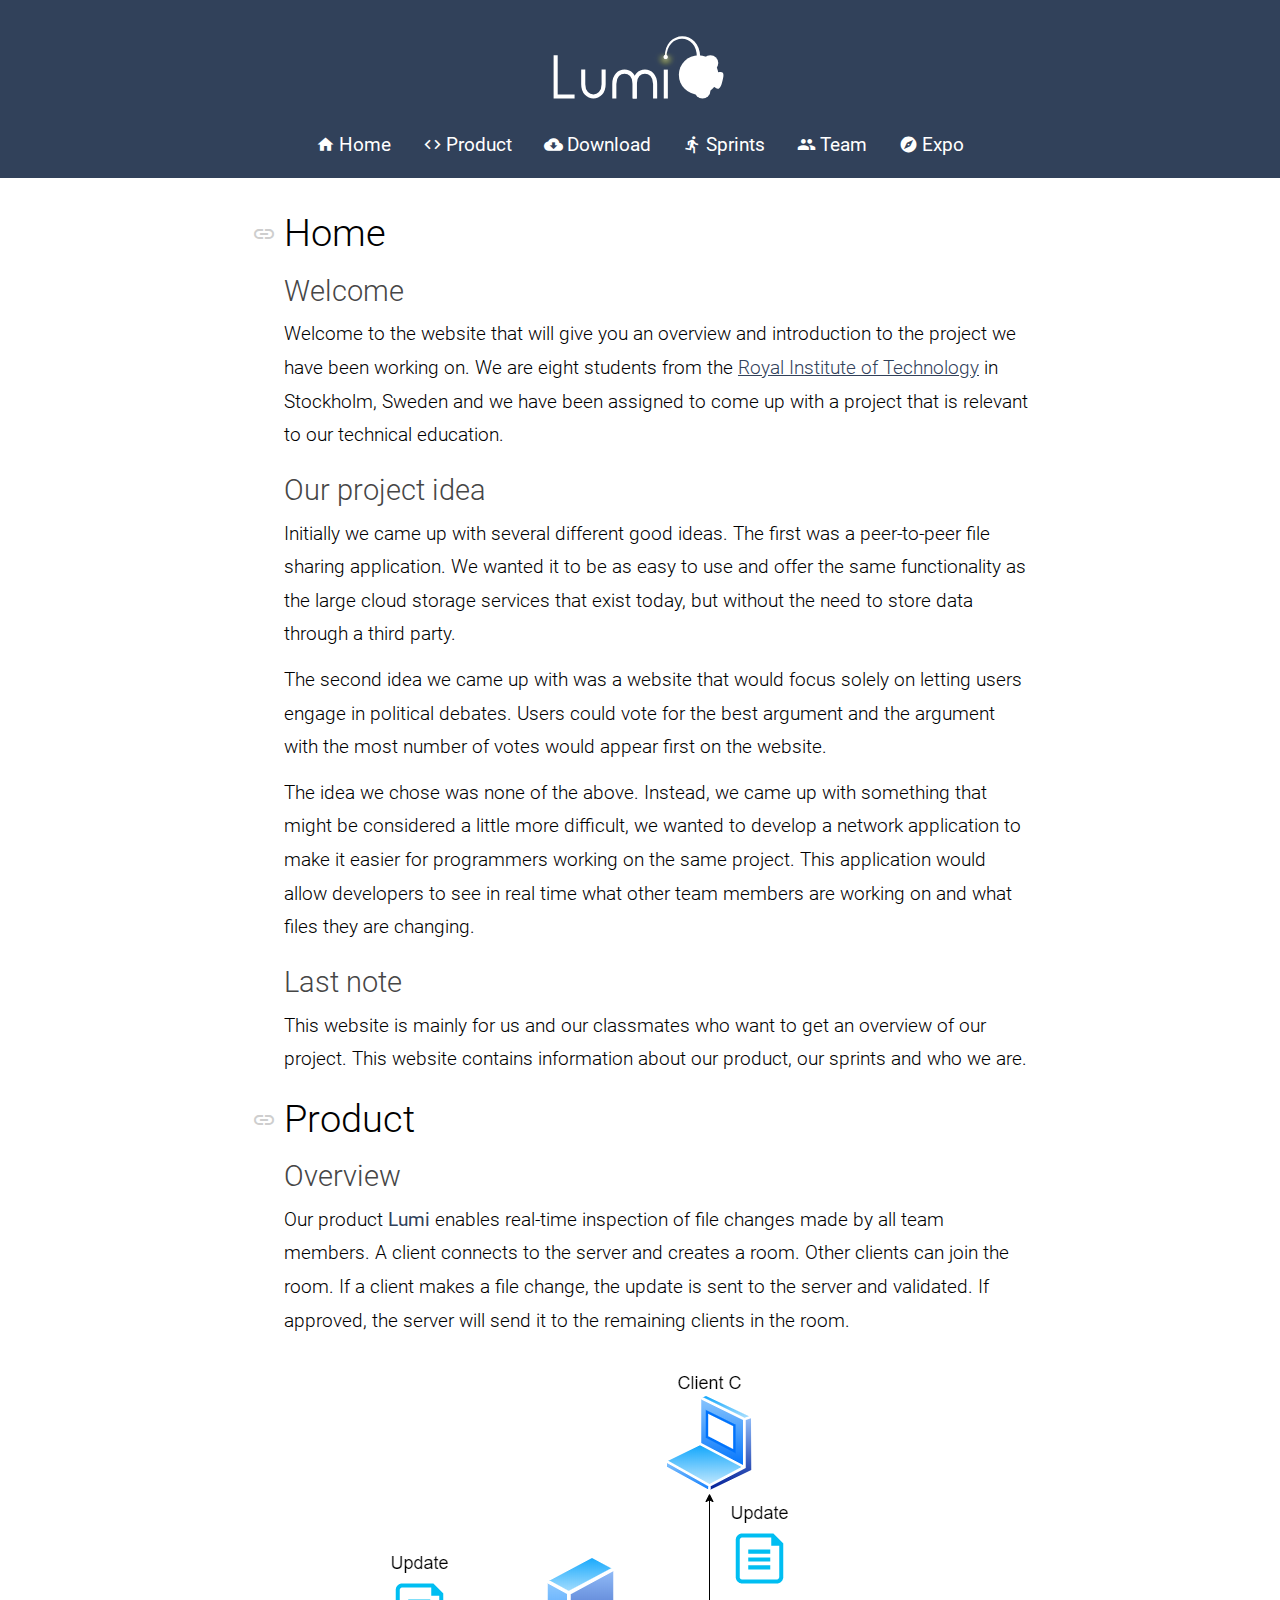
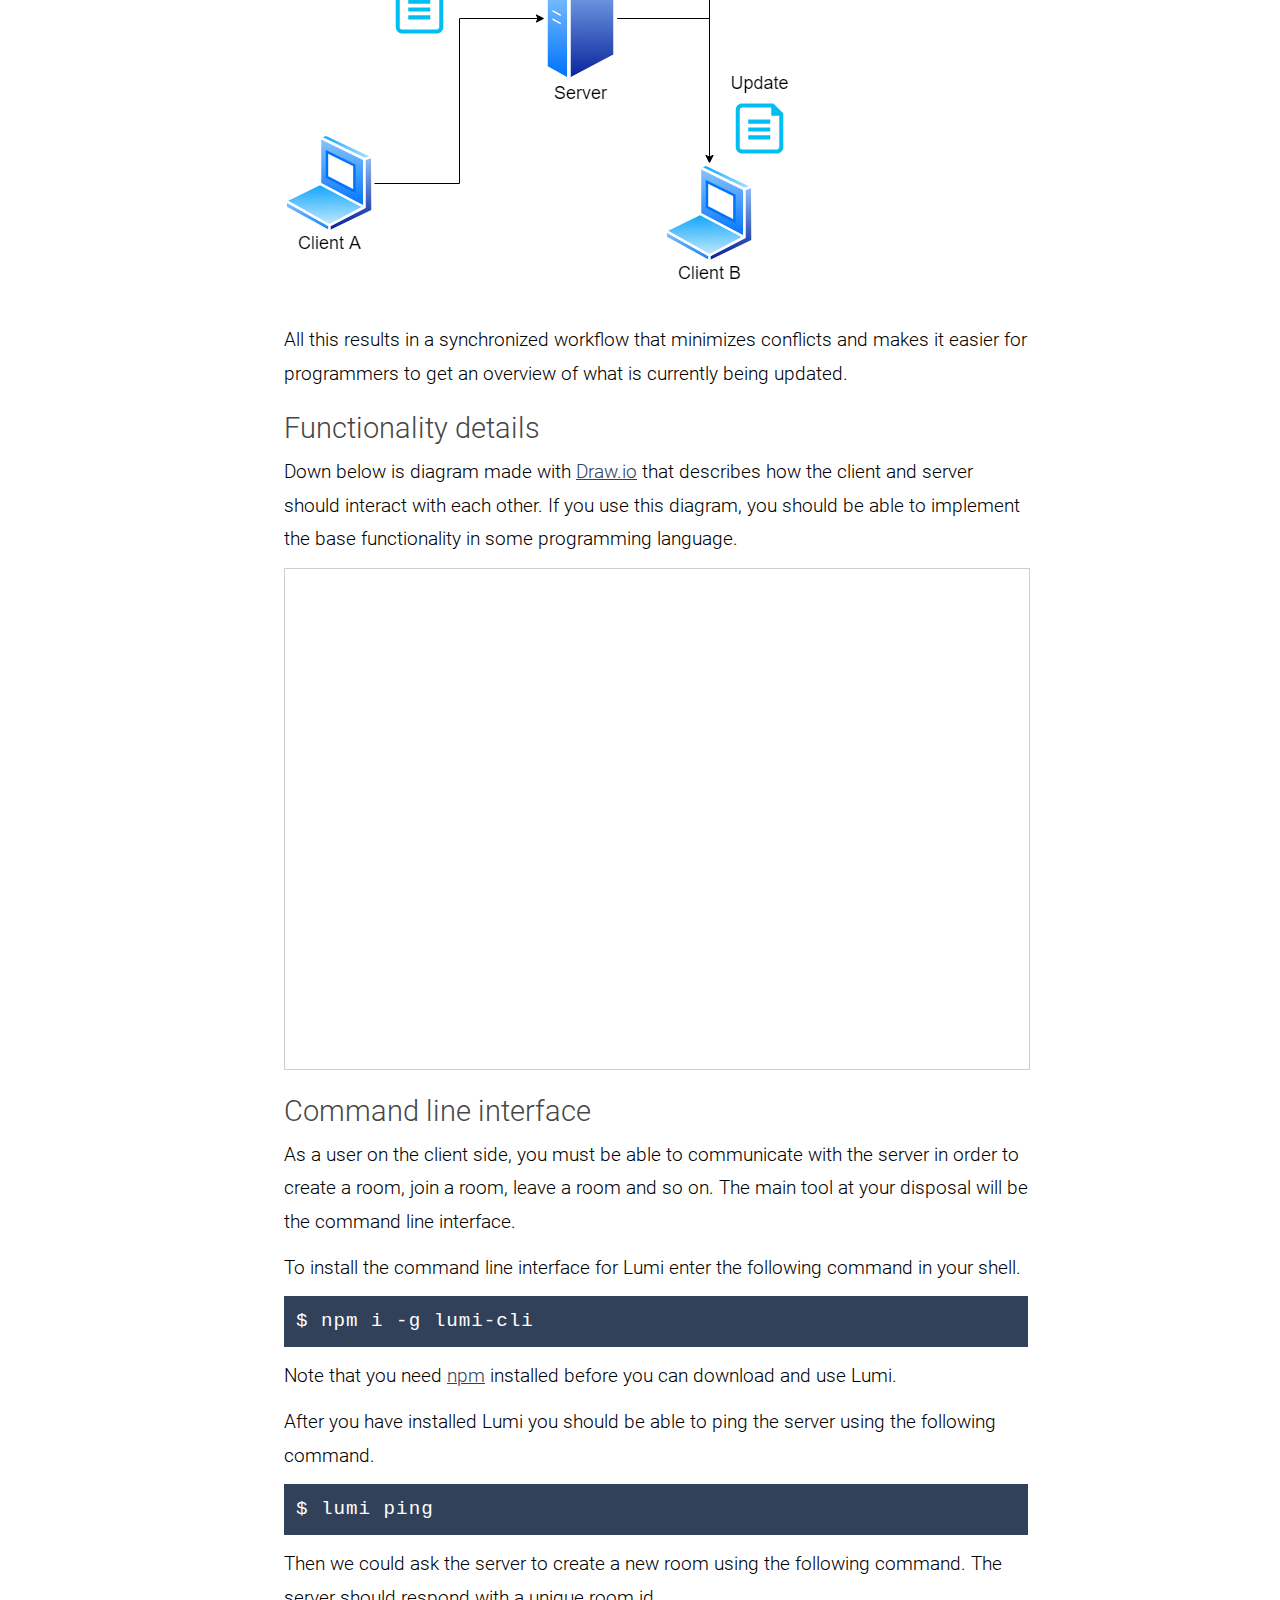
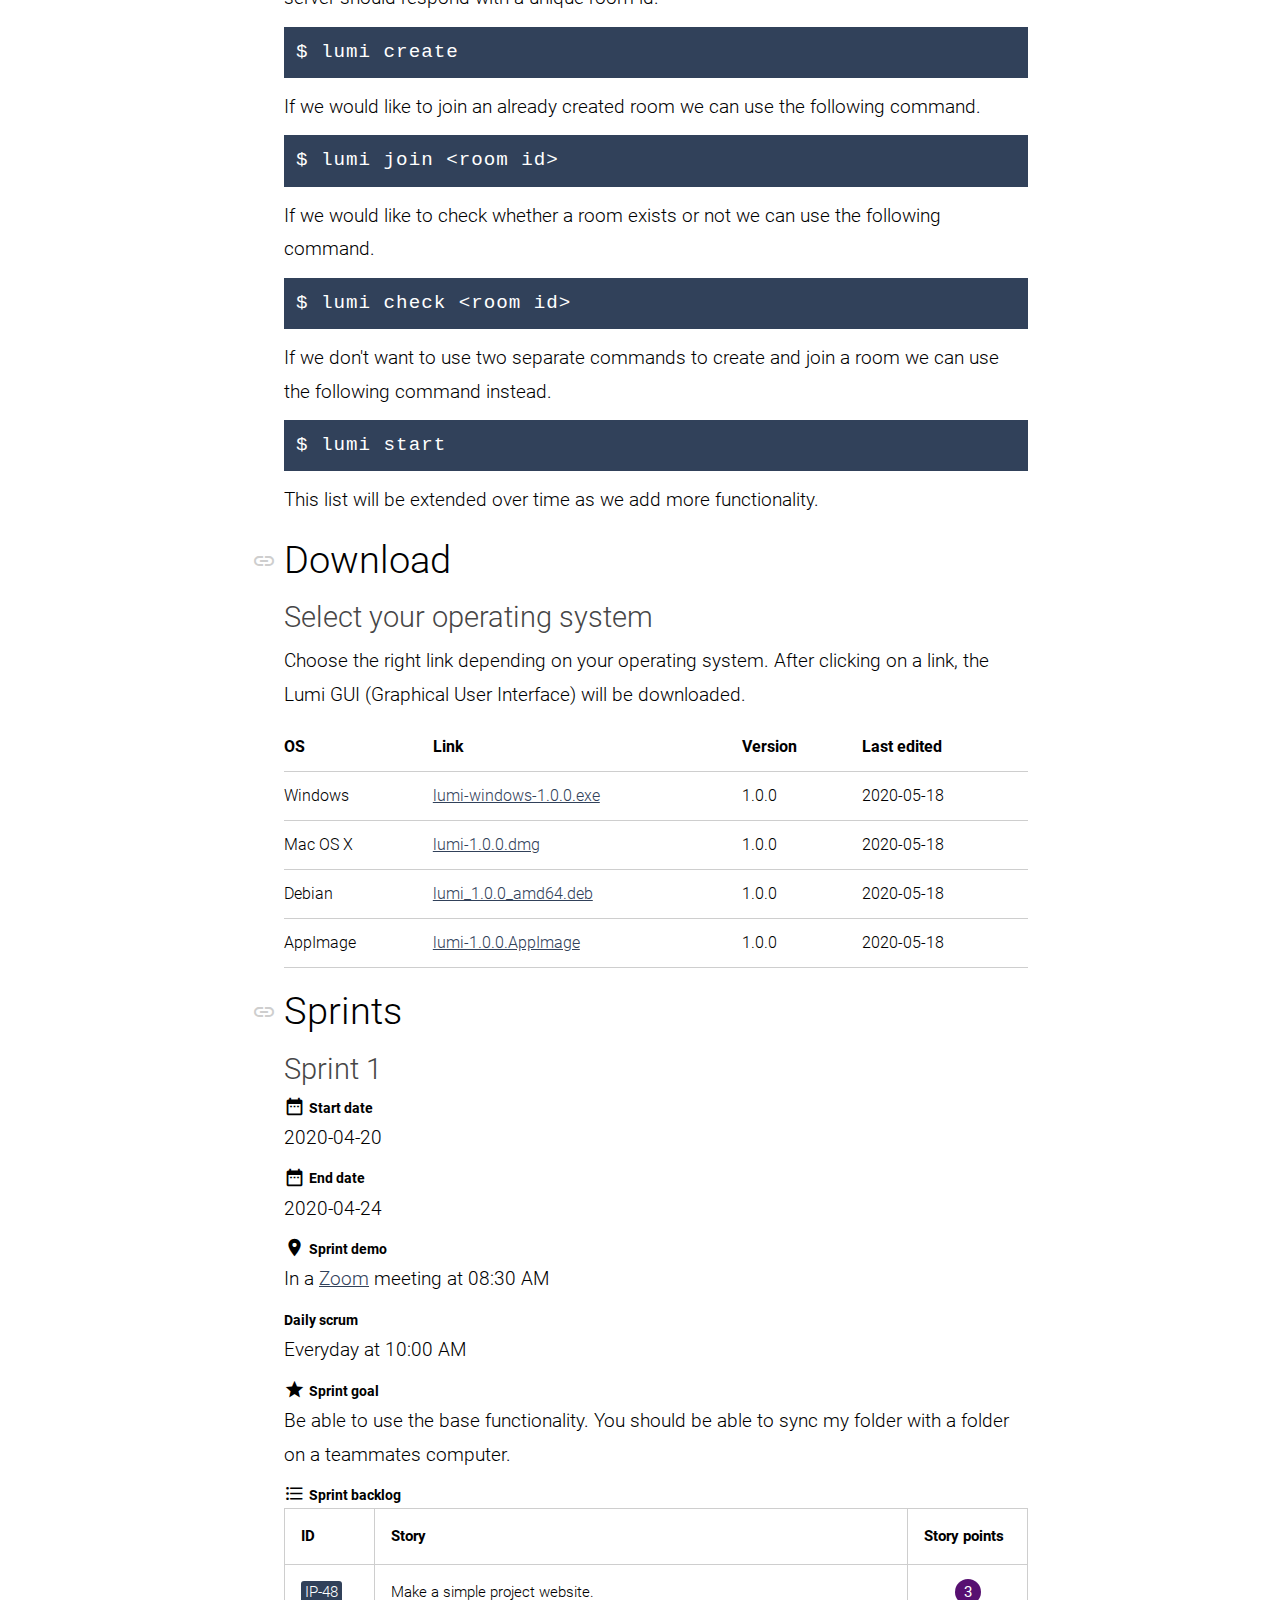
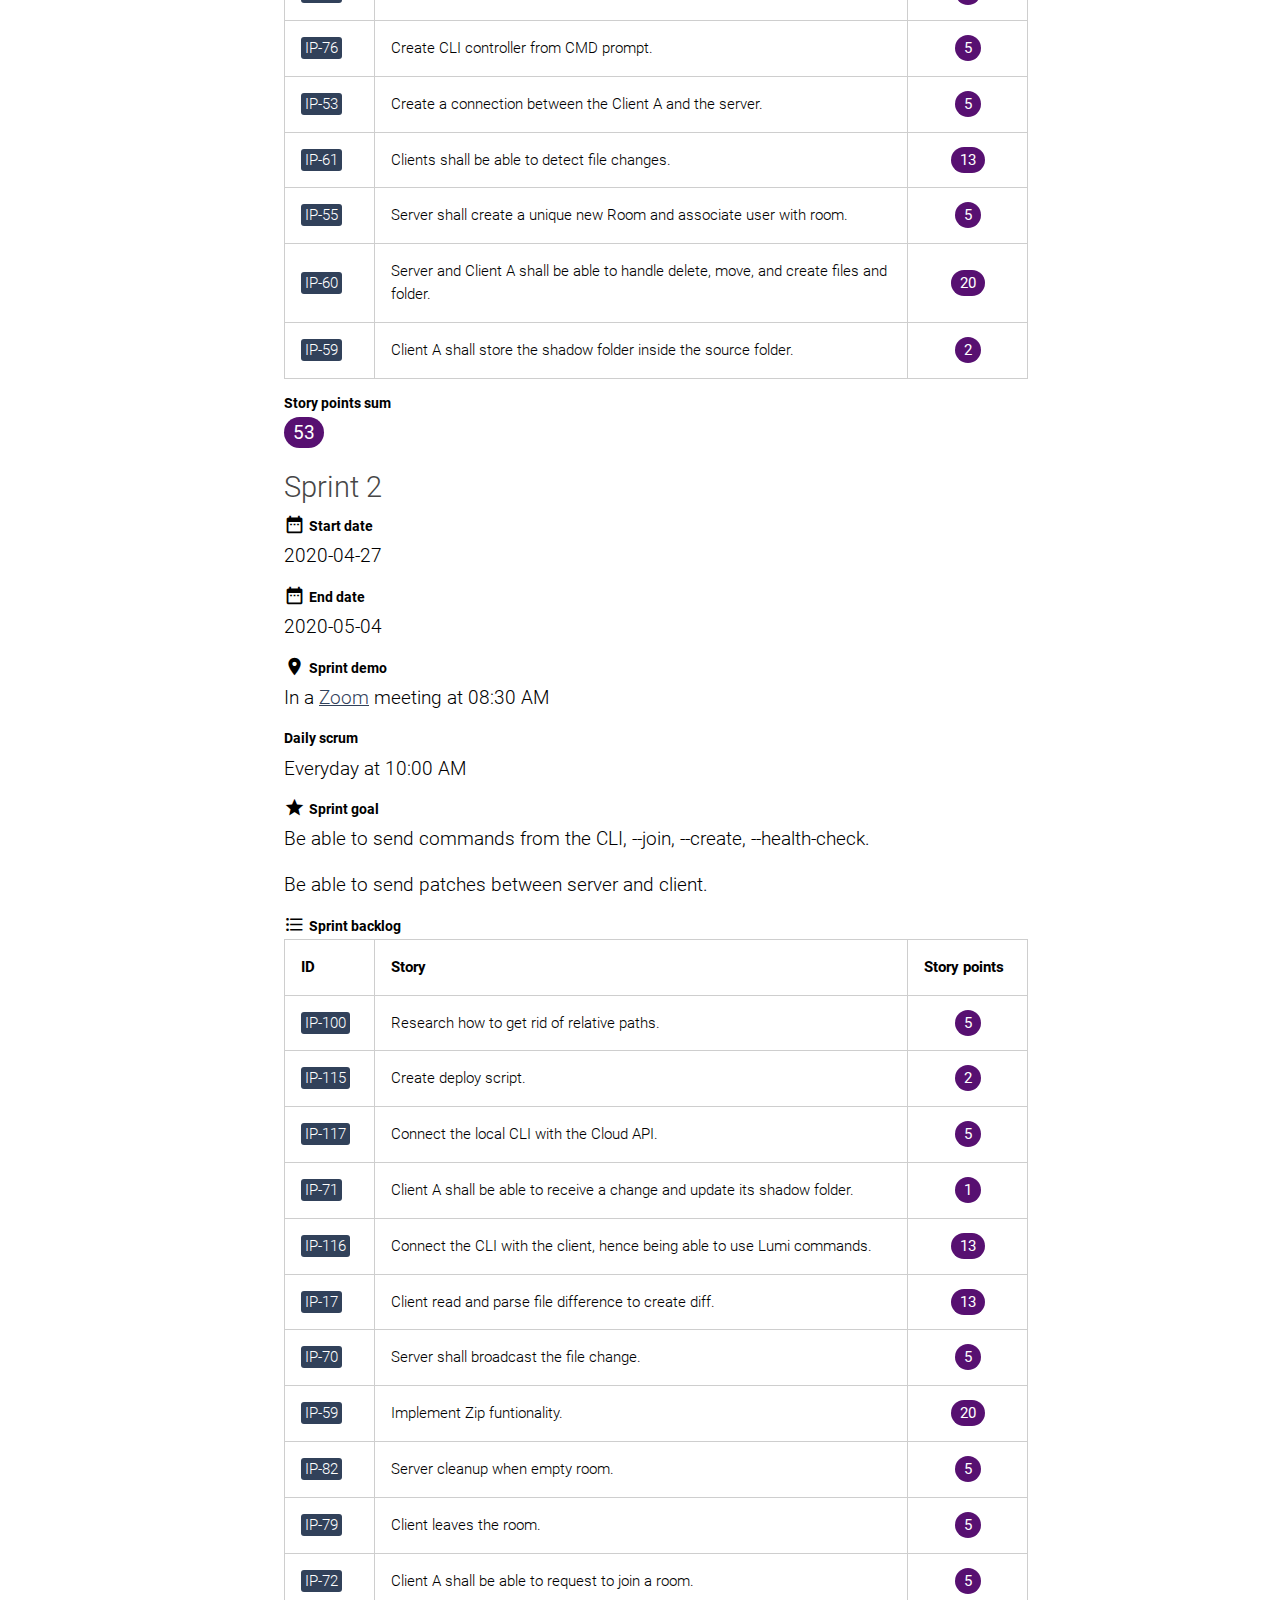
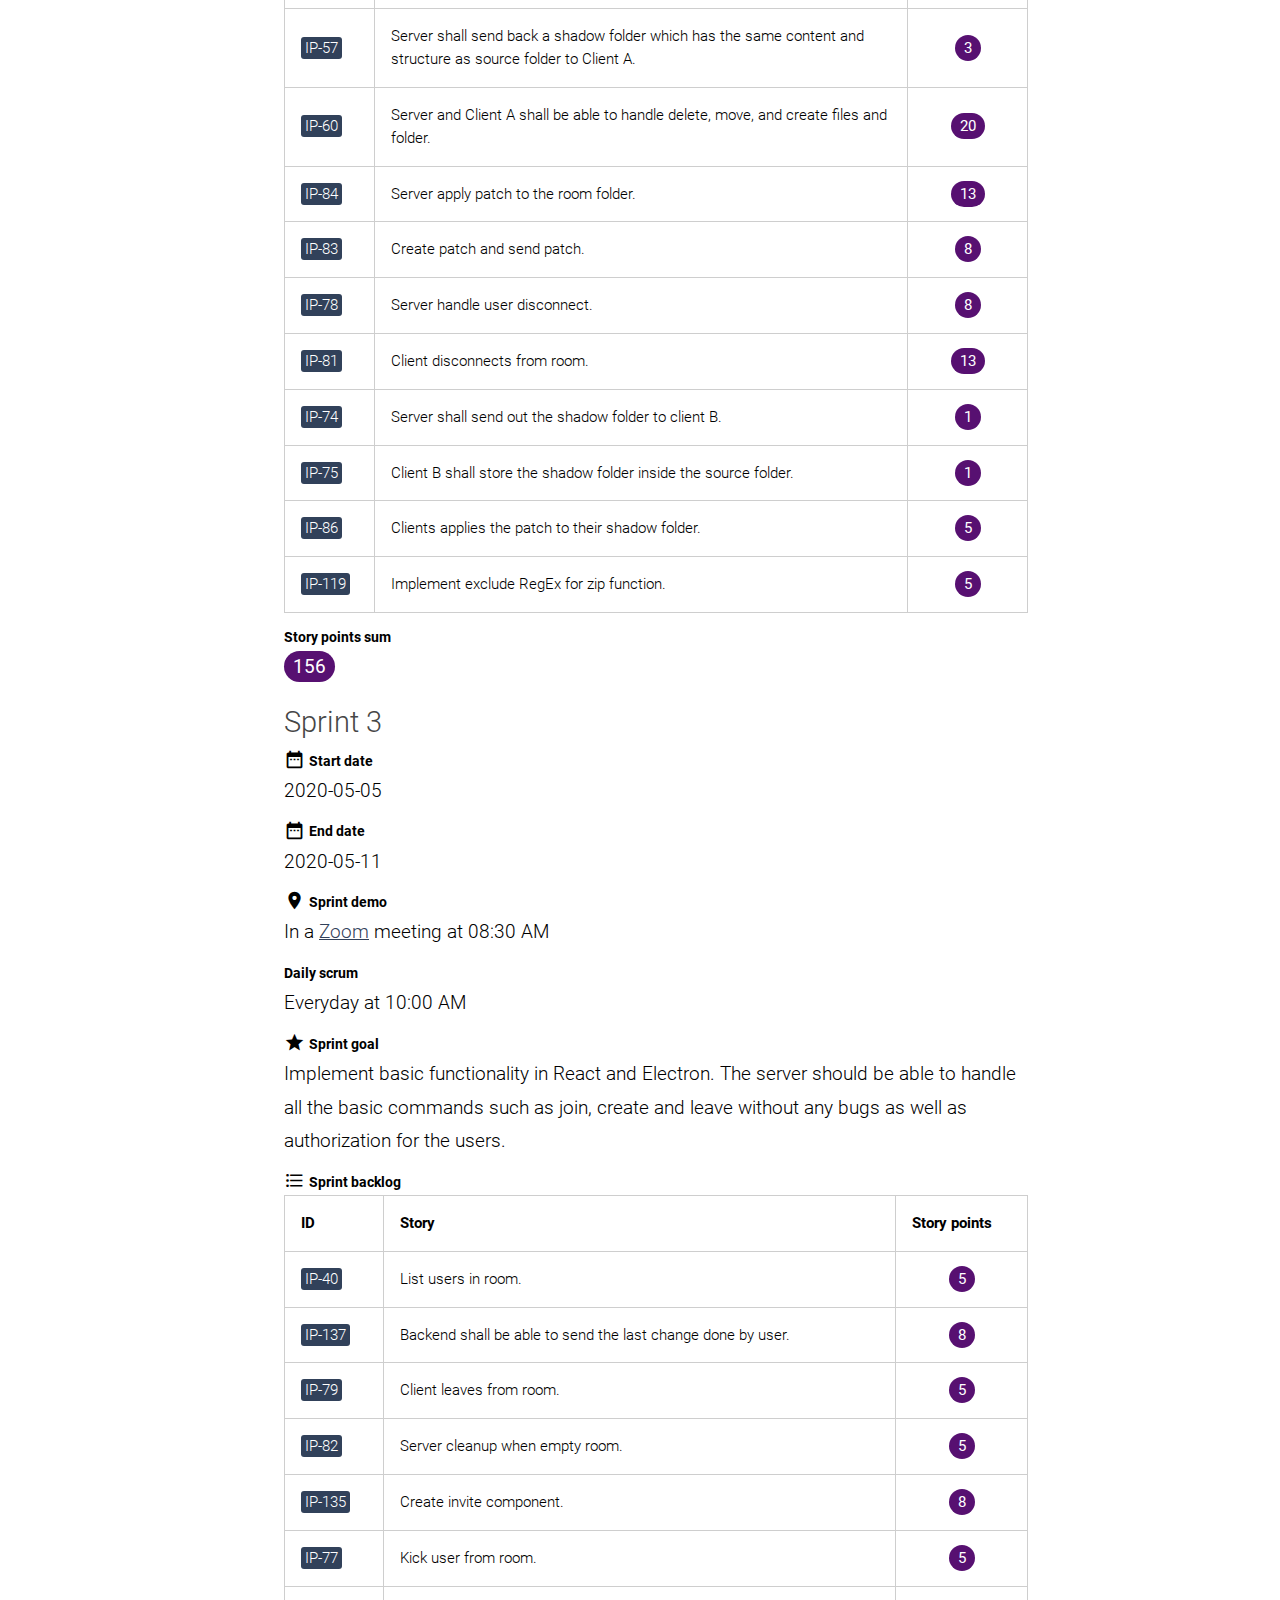
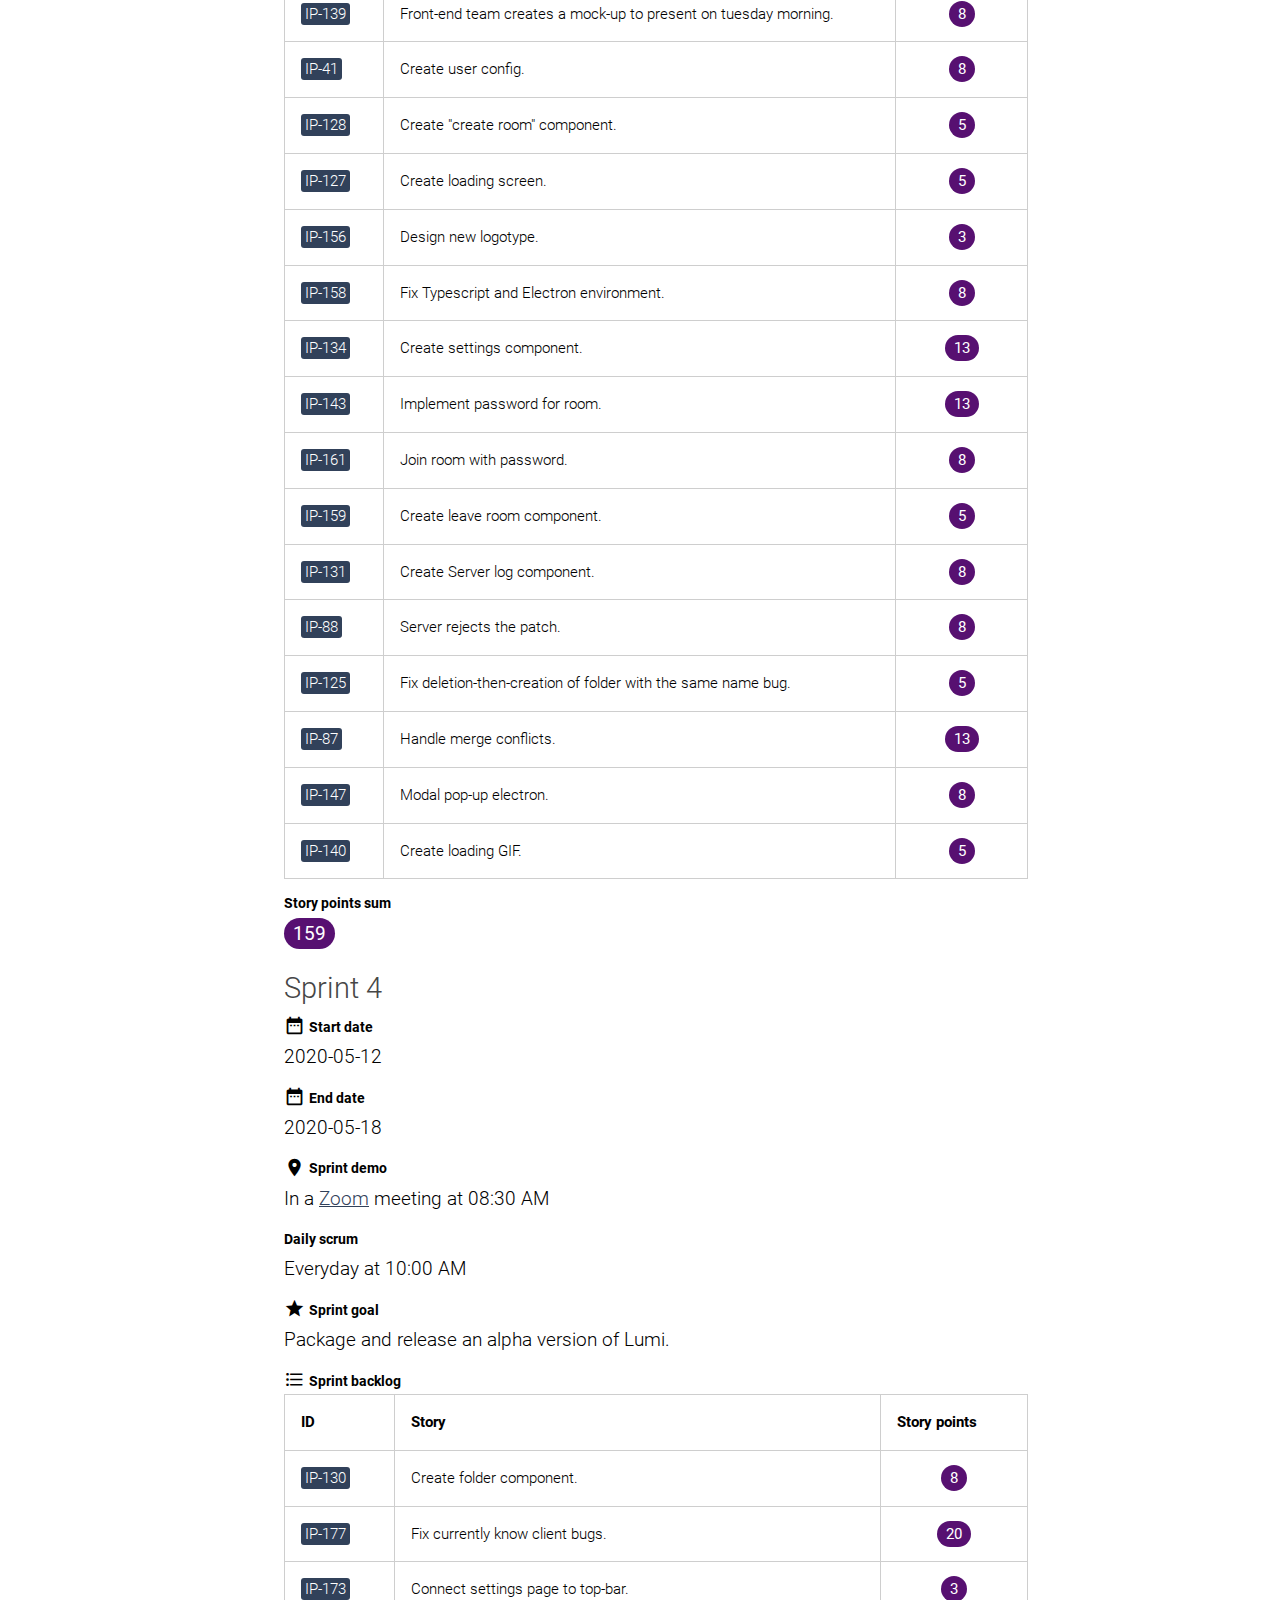
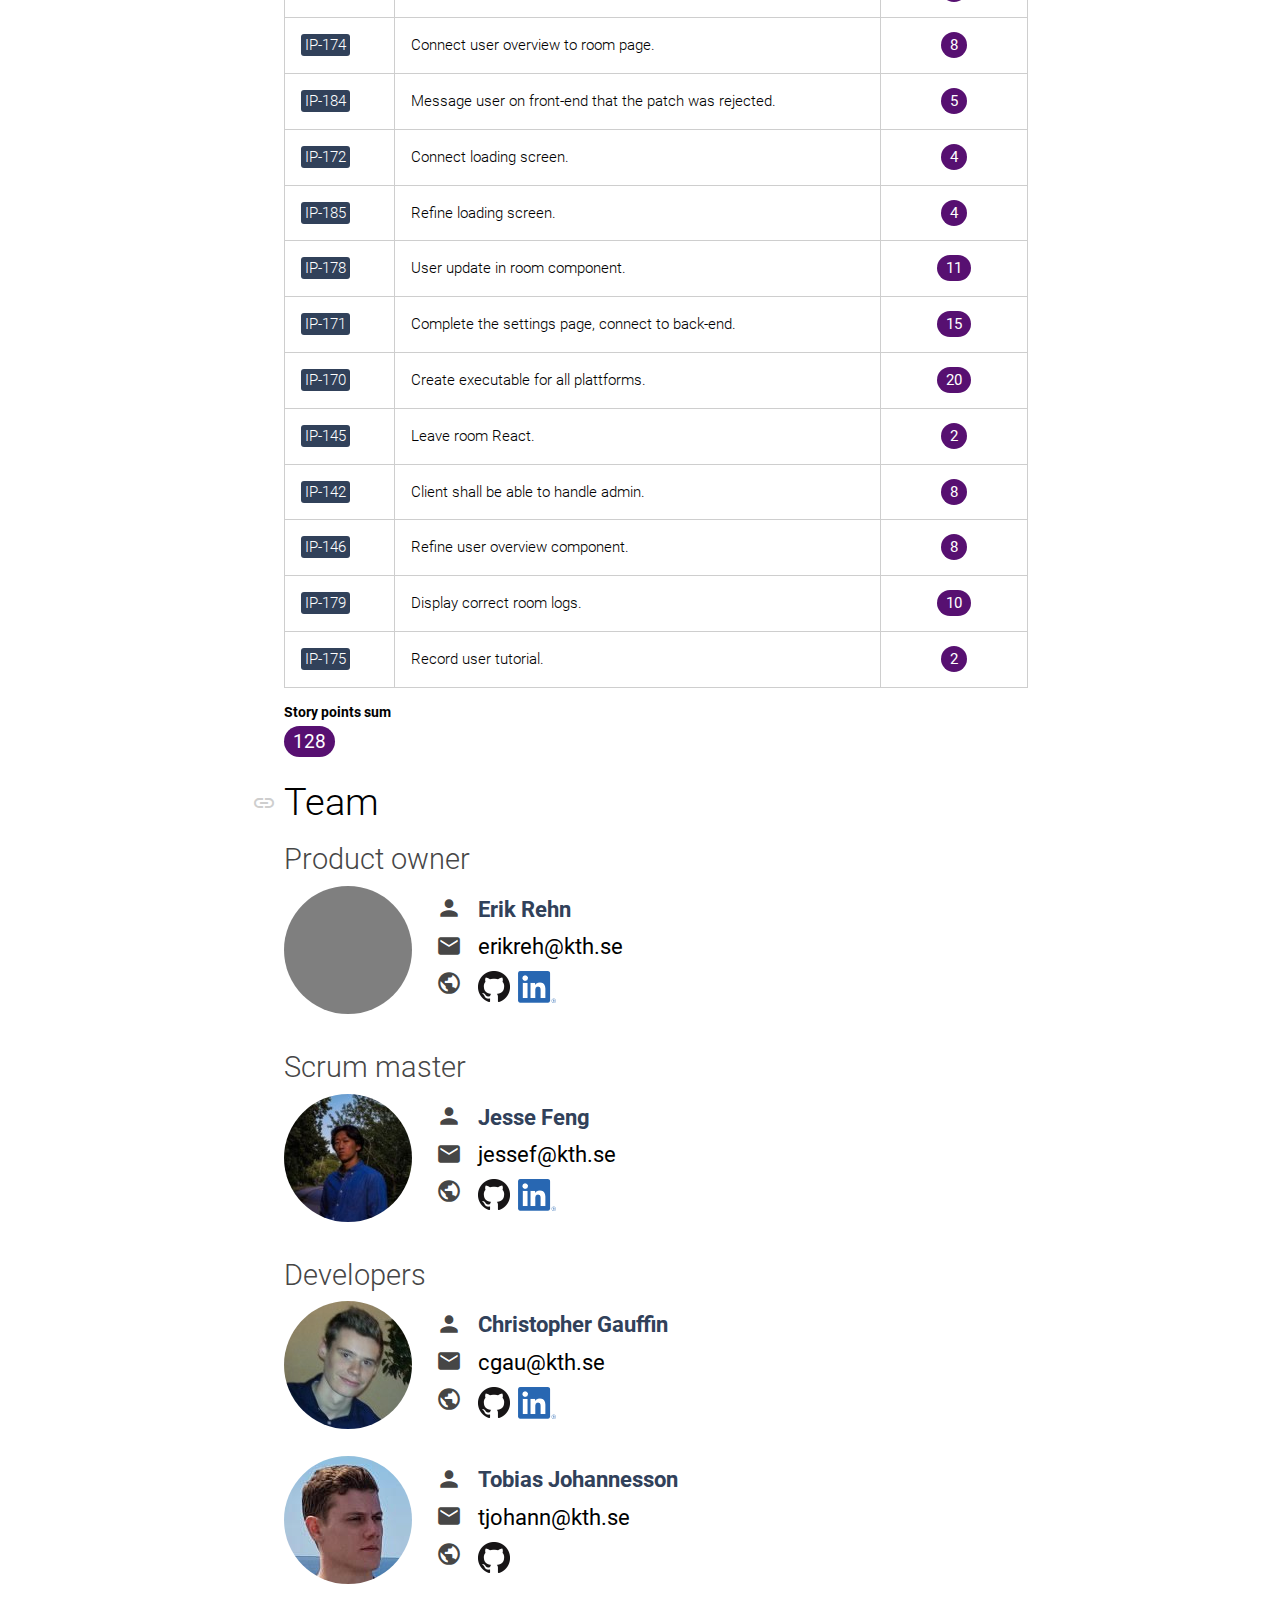
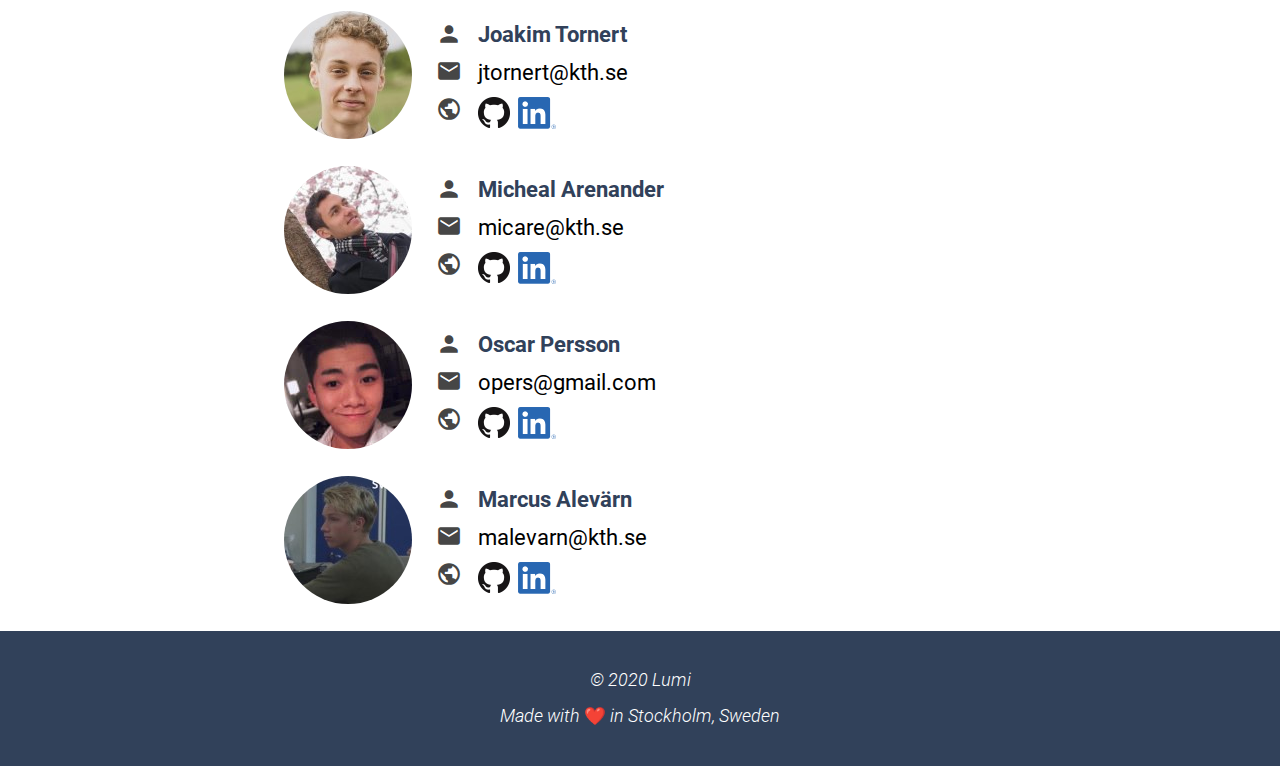
<file: index.html>
<!DOCTYPE html>
<html lang="en">
  <head>
    <meta charset="UTF-8" />
    <meta name="viewport" content="width=device-width, initial-scale=1.0" />
    <meta
      name="description"
      content="Lumi enables real-time inspection of file changes made by all team members."
    />
    <meta name="keywords" content="Lumi,Software,Development,Real-time" />
    <meta name="author" content="Lumi Team" />
    <link rel="apple-touch-icon" sizes="57x57" href="/apple-icon-57x57.png" />
    <link rel="apple-touch-icon" sizes="60x60" href="/apple-icon-60x60.png" />
    <link rel="apple-touch-icon" sizes="72x72" href="/apple-icon-72x72.png" />
    <link rel="apple-touch-icon" sizes="76x76" href="/apple-icon-76x76.png" />
    <link
      rel="apple-touch-icon"
      sizes="114x114"
      href="/apple-icon-114x114.png"
    />
    <link
      rel="apple-touch-icon"
      sizes="120x120"
      href="/apple-icon-120x120.png"
    />
    <link
      rel="apple-touch-icon"
      sizes="144x144"
      href="/apple-icon-144x144.png"
    />
    <link
      rel="apple-touch-icon"
      sizes="152x152"
      href="/apple-icon-152x152.png"
    />
    <link
      rel="apple-touch-icon"
      sizes="180x180"
      href="/apple-icon-180x180.png"
    />
    <link
      rel="icon"
      type="image/png"
      sizes="192x192"
      href="/android-icon-192x192.png"
    />
    <link rel="icon" type="image/png" sizes="32x32" href="/favicon-32x32.png" />
    <link rel="icon" type="image/png" sizes="96x96" href="/favicon-96x96.png" />
    <link rel="icon" type="image/png" sizes="16x16" href="/favicon-16x16.png" />
    <link rel="manifest" href="/manifest.json" />
    <meta name="msapplication-TileColor" content="#ffffff" />
    <meta name="msapplication-TileImage" content="/ms-icon-144x144.png" />
    <meta name="theme-color" content="#ffffff" />
    <title>Lumi</title>
    <link rel="stylesheet" type="text/css" href="style/reset.css" />
    <link
      rel="stylesheet"
      type="text/css"
      href="graphics/material-design-icons/iconfont/material-icons.css"
    />
    <link rel="stylesheet" type="text/css" href="style/fonts.css" />
    <link rel="stylesheet" type="text/css" href="style/main.css" />
  </head>

  <body>
    <div class="wrapper">
      <div class="top-bar">
        <header class="header">
          <svg
            class="hero-logo"
            height="84px"
            viewBox="0 0 2314 976"
            version="1.1"
            xmlns="http://www.w3.org/2000/svg"
            xmlns:xlink="http://www.w3.org/1999/xlink"
            xml:space="preserve"
            xmlns:serif="http://www.serif.com/"
            style="
              fill-rule: evenodd;
              clip-rule: evenodd;
              stroke-linecap: square;
              stroke-miterlimit: 1.7;
            "
          >
            <g
              id="Artboard1"
              transform="matrix(0.797931,0,0,0.617722,2399.38,281.063)"
            >
              <rect
                x="-3007"
                y="-455"
                width="2900"
                height="1580"
                style="fill: none;"
              />
              <g
                id="Lumi"
                transform="matrix(5.22689,0,0,6.75174,-3471.14,-3325.56)"
              >
                <g transform="matrix(0.710571,0,0,0.710571,-9.71331,178.018)">
                  <path
                    d="M200,632L200,469.964L200,632L266.234,632"
                    style="fill: none; stroke: white; stroke-width: 16px;"
                  />
                </g>
                <g transform="matrix(0.710571,0,0,0.710571,66.3061,229.179)">
                  <path
                    d="M201.143,454.643L201.143,512C201.143,576 281.143,576 281.143,512L281.143,454.643"
                    style="
                      fill: none;
                      stroke: white;
                      stroke-width: 16px;
                      stroke-linecap: butt;
                      stroke-linejoin: round;
                    "
                  />
                </g>
                <g transform="matrix(1,0,0,1,0.00861534,0)">
                  <g transform="matrix(0.710571,0,0,0.710571,152.911,268.971)">
                    <path
                      d="M201.143,512L201.143,454.643C201.143,390.643 281.143,390.643 281.143,454.643L281.143,512"
                      style="
                        fill: none;
                        stroke: white;
                        stroke-width: 16px;
                        stroke-linecap: butt;
                        stroke-linejoin: round;
                      "
                    />
                  </g>
                  <g transform="matrix(0.710571,0,0,0.710571,209.757,268.971)">
                    <path
                      d="M201.143,512L201.143,454.643C201.143,390.643 281.143,390.643 281.143,454.643L281.143,512"
                      style="
                        fill: none;
                        stroke: white;
                        stroke-width: 16px;
                        stroke-linecap: butt;
                        stroke-linejoin: round;
                      "
                    />
                  </g>
                </g>
                <g>
                  <g transform="matrix(0.14954,0,0,0.14954,126.325,430.126)">
                    <circle cx="2090" cy="583" r="38" style="fill: white;" />
                  </g>
                  <g transform="matrix(0.710571,0,0,0.710571,69.8083,223.494)">
                    <path
                      d="M520,462.643L520,576"
                      style="
                        fill: none;
                        stroke: white;
                        stroke-width: 16px;
                        stroke-linecap: butt;
                        stroke-linejoin: round;
                      "
                    />
                  </g>
                </g>
              </g>
              <g
                id="Fish"
                transform="matrix(-2.87057,0,0,3.70801,3286.62,-1122.25)"
              >
                <g id="Fins">
                  <circle cx="1328" cy="378" r="40" style="fill: white;" />
                  <circle cx="1368" cy="518" r="40" style="fill: white;" />
                  <g
                    transform="matrix(1.20741,-0.323524,0.267479,0.998247,-498.88,389.371)"
                  >
                    <path
                      d="M1368,478C1387.75,487.873 1408,495.923 1408,518C1408,540.077 1387.75,548.127 1368,558C1348,568 1348,540.077 1348,518C1348,495.923 1348,468 1368,478Z"
                      style="fill: white;"
                    />
                  </g>
                </g>
                <g
                  id="Light"
                  transform="matrix(2.28774,0,0,2.28774,-1853.93,-393.175)"
                >
                  <g
                    transform="matrix(0.912751,-1.1178e-16,-1.1178e-16,-0.912751,1233.5,791.443)"
                  >
                    <path
                      d="M279.204,512C278.742,542.182 260.006,557.28 241.143,556.992C222.714,556.71 204.769,541.486 205.221,512C205.221,512 206.098,454.643 206.098,454.643L196.188,454.643L197.065,512C197.593,546.526 219.564,563.338 241.143,563.008C262.28,562.685 283.599,545.82 283.082,512L279.204,512Z"
                      style="fill: white;"
                    />
                  </g>
                  <g
                    transform="matrix(-0.816241,0.036732,0.036732,0.816241,946.246,263.957)"
                  >
                    <clipPath id="_clip1">
                      <circle cx="-661.66" cy="103.167" r="33.484" />
                    </clipPath>
                    <g clip-path="url(#_clip1)">
                      <g
                        transform="matrix(0.233326,-0.0105,0.0105,0.233326,-1006.35,28.8248)"
                      >
                        <use
                          xlink:href="#_Image2"
                          x="1320.91"
                          y="321.19"
                          width="283.728px"
                          height="205.803px"
                          transform="matrix(0.999041,0,0,0.999041,0,0)"
                        />
                      </g>
                    </g>
                  </g>
                  <g transform="matrix(-0.119273,0,0,0.119273,1739.39,254.326)">
                    <circle cx="2090" cy="583" r="38" style="fill: white;" />
                  </g>
                </g>
                <g
                  id="Body"
                  transform="matrix(0.595238,0,0,0.595238,438.595,143.952)"
                >
                  <circle cx="1595" cy="494" r="168" style="fill: white;" />
                </g>
              </g>
            </g>
            <defs>
              <image
                id="_Image2"
                width="284px"
                height="206px"
                xlink:href="[data-uri]"
              />
            </defs>
          </svg>
        </header>
        <nav class="nav">
          <ul class="nav-list">
            <li class="nav-list-item">
              <a class="nav-link" href="#"
                ><i class="material-icons">home</i>Home</a
              >
            </li>
            <li class="nav-list-item">
              <a class="nav-link" href="#"
                ><i class="material-icons">code</i>Product</a
              >
            </li>
            <li class="nav-list-item">
              <a class="nav-link" href="#"
                ><i class="material-icons">cloud_download</i>Download</a
              >
            </li>
            <li class="nav-list-item">
              <a class="nav-link" href="#"
                ><i class="material-icons">directions_run</i>Sprints</a
              >
            </li>
            <li class="nav-list-item">
              <a class="nav-link" href="#"
                ><i class="material-icons">group</i>Team</a
              >
            </li>
            <li class="nav-list-item">
              <a class="nav-link" href="expo.html"
                ><i class="material-icons">explore</i>Expo</a
              >
            </li>
          </ul>
        </nav>
      </div>
      <div class="sections">
        <section class="section">
          <div class="section-title">
            <h1 class="section-title-h1">
              <i class="material-icons">link</i><span>Home</span>
            </h1>
          </div>
          <article class="section-article">
            <h2>Welcome</h2>
            <p>
              Welcome to the website that will give you an overview and
              introduction to the project we have been working on. We are eight
              students from the
              <a target="_blank" href="https://www.kth.se/"
                >Royal Institute of Technology</a
              >
              in Stockholm, Sweden and we have been assigned to come up with a
              project that is relevant to our technical education.
            </p>
            <h2>Our project idea</h2>
            <p>
              Initially we came up with several different good ideas. The first
              was a peer-to-peer file sharing application. We wanted it to be as
              easy to use and offer the same functionality as the large cloud
              storage services that exist today, but without the need to store
              data through a third party.
            </p>
            <p>
              The second idea we came up with was a website that would focus
              solely on letting users engage in political debates. Users could
              vote for the best argument and the argument with the most number
              of votes would appear first on the website.
            </p>
            <p>
              The idea we chose was none of the above. Instead, we came up with
              something that might be considered a little more difficult, we
              wanted to develop a network application to make it easier for
              programmers working on the same project. This application would
              allow developers to see in real time what other team members are
              working on and what files they are changing.
            </p>
            <h2>Last note</h2>
            <p>
              This website is mainly for us and our classmates who want to get
              an overview of our project. This website contains information
              about our product, our sprints and who we are.
            </p>
          </article>
        </section>
        <section class="section">
          <div class="section-title">
            <h1 class="section-title-h1">
              <i class="material-icons">link</i><span>Product</span>
            </h1>
          </div>
          <article class="section-article">
            <h2>Overview</h2>
            <p>
              Our product <b>Lumi</b> enables real-time inspection of file
              changes made by all team members. A client connects to the server
              and creates a room. Other clients can join the room. If a client
              makes a file change, the update is sent to the server and
              validated. If approved, the server will send it to the remaining
              clients in the room.
            </p>
            <img src="graphics/lumi-overview.png" alt="Lumi overview" />
            <p>
              All this results in a synchronized workflow that minimizes
              conflicts and makes it easier for programmers to get an overview
              of what is currently being updated.
            </p>
            <h2>Functionality details</h2>
            <p>
              Down below is diagram made with
              <a target="_blank" href="https://app.diagrams.net/">Draw.io</a>
              that describes how the client and server should interact with each
              other. If you use this diagram, you should be able to implement
              the base functionality in some programming language.
            </p>
            <iframe
              frameborder="0"
              style="
                width: 100%;
                height: 500px;
                margin-bottom: 12px;
                border: 1px solid #cecece;
              "
              src="https://app.diagrams.net/?lightbox=1&highlight=0000ff&edit=_blank&layers=1&nav=1#G1a9KVevRomXmgu71RO0j7gl034nzP-Uzf"
            ></iframe>
            <h2>Command line interface</h2>
            <p>
              As a user on the client side, you must be able to communicate with
              the server in order to create a room, join a room, leave a room
              and so on. The main tool at your disposal will be the command line
              interface.
            </p>
            <p>
              To install the command line interface for Lumi enter the following
              command in your shell.
            </p>
            <p class="shell-command">
              $ npm i -g lumi-cli
            </p>
            <p>
              Note that you need
              <a href="https://www.npmjs.com">npm</a> installed before you can
              download and use Lumi.
            </p>
            <p>
              After you have installed Lumi you should be able to ping the
              server using the following command.
            </p>
            <p class="shell-command">
              $ lumi ping
            </p>
            <p>
              Then we could ask the server to create a new room using the
              following command. The server should respond with a unique room
              id.
            </p>
            <p class="shell-command">
              $ lumi create
            </p>
            <p>
              If we would like to join an already created room we can use the
              following command.
            </p>
            <p class="shell-command">
              $ lumi join &lt;room id&gt;
            </p>
            <p>
              If we would like to check whether a room exists or not we can use
              the following command.
            </p>
            <p class="shell-command">
              $ lumi check &lt;room id&gt;
            </p>
            <p>
              If we don't want to use two separate commands to create and join a
              room we can use the following command instead.
            </p>
            <p class="shell-command">
              $ lumi start
            </p>
            <p>
              This list will be extended over time as we add more functionality.
            </p>
          </article>
        </section>
        <section class="section">
          <div class="section-title">
            <h1 class="section-title-h1">
              <i class="material-icons">link</i><span>Download</span>
            </h1>
          </div>
          <article class="section-article">
            <h2>Select your operating system</h2>
            <p>Choose the right link depending on your operating system. After clicking on a link, the Lumi GUI (Graphical User Interface) will be downloaded.</p>
            <table class="download-table">
              <tr>
                <th>OS</th>
                <th>Link</th>
                <th>Version</th>
                <th>Last edited</th>
              </tr>
              <tr>
                <td>Windows</td>
                <td><a href="https://lumi-kth.s3-eu-west-1.amazonaws.com/lumi-windows-1.0.0.exe" download>lumi-windows-1.0.0.exe</a></td>
                <td>1.0.0</td>
                <td>2020-05-18</td>
              </tr>
              <tr>
                <td>Mac OS X</td>
                <td><a href="https://lumi-kth.s3-eu-west-1.amazonaws.com/lumi-1.0.0.dmg" download>lumi-1.0.0.dmg</a></td>
                <td>1.0.0</td>
                <td>2020-05-18</td>
              </tr>
              <tr>
                <td>Debian</td>
                <td><a href="https://lumi-kth.s3-eu-west-1.amazonaws.com/lumi_1.0.0_amd64.deb" download>lumi_1.0.0_amd64.deb</a></td>
                <td>1.0.0</td>
                <td>2020-05-18</td>
              </tr>
              <tr>
                <td>AppImage</td>
                <td><a href="https://lumi-kth.s3-eu-west-1.amazonaws.com/lumi-1.0.0.AppImage" download>lumi-1.0.0.AppImage</a></td>
                <td>1.0.0</td>
                <td>2020-05-18</td>
              </tr>
            </table>
          </article>
        </section>
        <section class="section">
          <div class="section-title">
            <h1 class="section-title-h1">
              <i class="material-icons">link</i><span>Sprints</span>
            </h1>
          </div>
          <article class="section-article">
            <div class="sprint">
              <h2 class="sprint-title">Sprint 1</h2>
              <div class="sprint-pair">
                <p class="sprint-key">
                  <i class="material-icons">date_range</i>Start date
                </p>
                <p class="sprint-value">2020-04-20</p>
              </div>
              <div class="sprint-pair">
                <p class="sprint-key">
                  <i class="material-icons">date_range</i>End date
                </p>
                <p class="sprint-value">2020-04-24</p>
              </div>
              <div class="sprint-pair">
                <p class="sprint-key">
                  <i class="material-icons">location_on</i>Sprint demo
                </p>
                <p class="sprint-value">
                  In a
                  <a target="_blank" href="https://zoom.us/">Zoom</a> meeting at
                  08:30 AM
                </p>
              </div>
              <div class="sprint-pair">
                <p class="sprint-key">Daily scrum</p>
                <p class="sprint-value">Everyday at 10:00 AM</p>
              </div>
              <div class="sprint-pair">
                <p class="sprint-key">
                  <i class="material-icons">star</i>Sprint goal
                </p>
                <p class="sprint-value">
                  Be able to use the base functionality. You should be able to
                  sync my folder with a folder on a teammates computer.
                </p>
              </div>
              <div class="sprint-pair">
                <p class="sprint-key">
                  <i class="material-icons">format_list_bulleted</i>Sprint
                  backlog
                </p>
                <table class="sprint-backlog">
                  <tr>
                    <th>ID</th>
                    <th>Story</th>
                    <th>Story points</th>
                  </tr>
                  <tr>
                    <td class="story-id"><span>IP-48</span></td>
                    <td>Make a simple project website.</td>
                    <td class="story-point"><span>3</span></td>
                  </tr>
                  <tr>
                    <td class="story-id"><span>IP-76</span></td>
                    <td>Create CLI controller from CMD prompt.</td>
                    <td class="story-point"><span>5</span></td>
                  </tr>
                  <tr>
                    <td class="story-id"><span>IP-53</span></td>
                    <td>
                      Create a connection between the Client A and the server.
                    </td>
                    <td class="story-point"><span>5</span></td>
                  </tr>
                  <tr>
                    <td class="story-id"><span>IP-61</span></td>
                    <td>Clients shall be able to detect file changes.</td>
                    <td class="story-point"><span>13</span></td>
                  </tr>
                  <tr>
                    <td class="story-id"><span>IP-55</span></td>
                    <td>
                      Server shall create a unique new Room and associate user
                      with room.
                    </td>
                    <td class="story-point"><span>5</span></td>
                  </tr>
                  <tr>
                    <td class="story-id"><span>IP-60</span></td>
                    <td>
                      Server and Client A shall be able to handle delete, move,
                      and create files and folder.
                    </td>
                    <td class="story-point"><span>20</span></td>
                  </tr>
                  <tr>
                    <td class="story-id"><span>IP-59</span></td>
                    <td>
                      Client A shall store the shadow folder inside the source
                      folder.
                    </td>
                    <td class="story-point"><span>2</span></td>
                  </tr>
                </table>
              </div>
              <div class="sprint-pair">
                <p class="sprint-key">Story points sum</p>
                <p class="sprint-value story-points-sum"><span></span></p>
              </div>
            </div>
            <div class="sprint">
              <h2 class="sprint-title">Sprint 2</h2>
              <div class="sprint-pair">
                <p class="sprint-key">
                  <i class="material-icons">date_range</i>Start date
                </p>
                <p class="sprint-value">2020-04-27</p>
              </div>
              <div class="sprint-pair">
                <p class="sprint-key">
                  <i class="material-icons">date_range</i>End date
                </p>
                <p class="sprint-value">2020-05-04</p>
              </div>
              <div class="sprint-pair">
                <p class="sprint-key">
                  <i class="material-icons">location_on</i>Sprint demo
                </p>
                <p class="sprint-value">
                  In a
                  <a target="_blank" href="https://zoom.us/">Zoom</a> meeting at
                  08:30 AM
                </p>
              </div>
              <div class="sprint-pair">
                <p class="sprint-key">Daily scrum</p>
                <p class="sprint-value">Everyday at 10:00 AM</p>
              </div>
              <div class="sprint-pair">
                <p class="sprint-key">
                  <i class="material-icons">star</i>Sprint goal
                </p>
                <p class="sprint-value">
                  Be able to send commands from the CLI, --join, --create,
                  --health-check.
                </p>
                <p class="sprint-value">
                  Be able to send patches between server and client.
                </p>
              </div>
              <div class="sprint-pair">
                <p class="sprint-key">
                  <i class="material-icons">format_list_bulleted</i>Sprint
                  backlog
                </p>
                <table class="sprint-backlog">
                  <tr>
                    <th>ID</th>
                    <th>Story</th>
                    <th>Story points</th>
                  </tr>
                  <tr>
                    <td class="story-id"><span>IP-100</span></td>
                    <td>Research how to get rid of relative paths.</td>
                    <td class="story-point"><span>5</span></td>
                  </tr>
                  <tr>
                    <td class="story-id"><span>IP-115</span></td>
                    <td>Create deploy script.</td>
                    <td class="story-point"><span>2</span></td>
                  </tr>
                  <tr>
                    <td class="story-id"><span>IP-117</span></td>
                    <td>Connect the local CLI with the Cloud API.</td>
                    <td class="story-point"><span>5</span></td>
                  </tr>
                  <tr>
                    <td class="story-id"><span>IP-71</span></td>
                    <td>
                      Client A shall be able to receive a change and update its
                      shadow folder.
                    </td>
                    <td class="story-point"><span>1</span></td>
                  </tr>
                  <tr>
                    <td class="story-id"><span>IP-116</span></td>
                    <td>
                      Connect the CLI with the client, hence being able to use
                      Lumi commands.
                    </td>
                    <td class="story-point"><span>13</span></td>
                  </tr>
                  <tr>
                    <td class="story-id"><span>IP-17</span></td>
                    <td>
                      Client read and parse file difference to create diff.
                    </td>
                    <td class="story-point"><span>13</span></td>
                  </tr>
                  <tr>
                    <td class="story-id"><span>IP-70</span></td>
                    <td>Server shall broadcast the file change.</td>
                    <td class="story-point"><span>5</span></td>
                  </tr>
                  <tr>
                    <td class="story-id"><span>IP-59</span></td>
                    <td>Implement Zip funtionality.</td>
                    <td class="story-point"><span>20</span></td>
                  </tr>
                  <tr>
                    <td class="story-id"><span>IP-82</span></td>
                    <td>Server cleanup when empty room.</td>
                    <td class="story-point"><span>5</span></td>
                  </tr>
                  <tr>
                    <td class="story-id"><span>IP-79</span></td>
                    <td>Client leaves the room.</td>
                    <td class="story-point"><span>5</span></td>
                  </tr>
                  <tr>
                    <td class="story-id"><span>IP-72</span></td>
                    <td>Client A shall be able to request to join a room.</td>
                    <td class="story-point"><span>5</span></td>
                  </tr>
                  <tr>
                    <td class="story-id"><span>IP-57</span></td>
                    <td>
                      Server shall send back a shadow folder which has the same
                      content and structure as source folder to Client A.
                    </td>
                    <td class="story-point"><span>3</span></td>
                  </tr>
                  <tr>
                    <td class="story-id"><span>IP-60</span></td>
                    <td>
                      Server and Client A shall be able to handle delete, move,
                      and create files and folder.
                    </td>
                    <td class="story-point"><span>20</span></td>
                  </tr>
                  <tr>
                    <td class="story-id"><span>IP-84</span></td>
                    <td>Server apply patch to the room folder.</td>
                    <td class="story-point"><span>13</span></td>
                  </tr>
                  <tr>
                    <td class="story-id"><span>IP-83</span></td>
                    <td>Create patch and send patch.</td>
                    <td class="story-point"><span>8</span></td>
                  </tr>
                  <tr>
                    <td class="story-id"><span>IP-78</span></td>
                    <td>Server handle user disconnect.</td>
                    <td class="story-point"><span>8</span></td>
                  </tr>
                  <tr>
                    <td class="story-id"><span>IP-81</span></td>
                    <td>Client disconnects from room.</td>
                    <td class="story-point"><span>13</span></td>
                  </tr>
                  <tr>
                    <td class="story-id"><span>IP-74</span></td>
                    <td>
                      Server shall send out the shadow folder to client B.
                    </td>
                    <td class="story-point"><span>1</span></td>
                  </tr>
                  <tr>
                    <td class="story-id"><span>IP-75</span></td>
                    <td>
                      Client B shall store the shadow folder inside the source
                      folder.
                    </td>
                    <td class="story-point"><span>1</span></td>
                  </tr>
                  <tr>
                    <td class="story-id"><span>IP-86</span></td>
                    <td>Clients applies the patch to their shadow folder.</td>
                    <td class="story-point"><span>5</span></td>
                  </tr>
                  <tr>
                    <td class="story-id"><span>IP-119</span></td>
                    <td>Implement exclude RegEx for zip function.</td>
                    <td class="story-point"><span>5</span></td>
                  </tr>
                </table>
              </div>
              <div class="sprint-pair">
                <p class="sprint-key">Story points sum</p>
                <p class="sprint-value story-points-sum"><span></span></p>
              </div>
            </div>
            <div class="sprint">
              <h2 class="sprint-title">Sprint 3</h2>
              <div class="sprint-pair">
                <p class="sprint-key">
                  <i class="material-icons">date_range</i>Start date
                </p>
                <p class="sprint-value">2020-05-05</p>
              </div>
              <div class="sprint-pair">
                <p class="sprint-key">
                  <i class="material-icons">date_range</i>End date
                </p>
                <p class="sprint-value">2020-05-11</p>
              </div>
              <div class="sprint-pair">
                <p class="sprint-key">
                  <i class="material-icons">location_on</i>Sprint demo
                </p>
                <p class="sprint-value">
                  In a
                  <a target="_blank" href="https://zoom.us/">Zoom</a> meeting at
                  08:30 AM
                </p>
              </div>
              <div class="sprint-pair">
                <p class="sprint-key">Daily scrum</p>
                <p class="sprint-value">Everyday at 10:00 AM</p>
              </div>
              <div class="sprint-pair">
                <p class="sprint-key">
                  <i class="material-icons">star</i>Sprint goal
                </p>
                <p class="sprint-value">
                  Implement basic functionality in React and Electron. The
                  server should be able to handle all the basic commands such as
                  join, create and leave without any bugs as well as
                  authorization for the users.
                </p>
              </div>
              <div class="sprint-pair">
                <p class="sprint-key">
                  <i class="material-icons">format_list_bulleted</i>Sprint
                  backlog
                </p>
                <table class="sprint-backlog">
                  <tr>
                    <th>ID</th>
                    <th>Story</th>
                    <th>Story points</th>
                  </tr>
                  <tr>
                    <td class="story-id"><span>IP-40</span></td>
                    <td>List users in room.</td>
                    <td class="story-point"><span>5</span></td>
                  </tr>
                  <tr>
                    <td class="story-id"><span>IP-137</span></td>
                    <td>
                      Backend shall be able to send the last change done by
                      user.
                    </td>
                    <td class="story-point"><span>8</span></td>
                  </tr>
                  <tr>
                    <td class="story-id"><span>IP-79</span></td>
                    <td>Client leaves from room.</td>
                    <td class="story-point"><span>5</span></td>
                  </tr>
                  <tr>
                    <td class="story-id"><span>IP-82</span></td>
                    <td>Server cleanup when empty room.</td>
                    <td class="story-point"><span>5</span></td>
                  </tr>
                  <tr>
                    <td class="story-id"><span>IP-135</span></td>
                    <td>Create invite component.</td>
                    <td class="story-point"><span>8</span></td>
                  </tr>
                  <tr>
                    <td class="story-id"><span>IP-77</span></td>
                    <td>Kick user from room.</td>
                    <td class="story-point"><span>5</span></td>
                  </tr>
                  <tr>
                    <td class="story-id"><span>IP-139</span></td>
                    <td>
                      Front-end team creates a mock-up to present on tuesday
                      morning.
                    </td>
                    <td class="story-point"><span>8</span></td>
                  </tr>
                  <tr>
                    <td class="story-id"><span>IP-41</span></td>
                    <td>Create user config.</td>
                    <td class="story-point"><span>8</span></td>
                  </tr>
                  <tr>
                    <td class="story-id"><span>IP-128</span></td>
                    <td>Create "create room" component.</td>
                    <td class="story-point"><span>5</span></td>
                  </tr>
                  <tr>
                    <td class="story-id"><span>IP-127</span></td>
                    <td>Create loading screen.</td>
                    <td class="story-point"><span>5</span></td>
                  </tr>
                  <tr>
                    <td class="story-id"><span>IP-156</span></td>
                    <td>Design new logotype.</td>
                    <td class="story-point"><span>3</span></td>
                  </tr>
                  <tr>
                    <td class="story-id"><span>IP-158</span></td>
                    <td>Fix Typescript and Electron environment.</td>
                    <td class="story-point"><span>8</span></td>
                  </tr>
                  <tr>
                    <td class="story-id"><span>IP-134</span></td>
                    <td>Create settings component.</td>
                    <td class="story-point"><span>13</span></td>
                  </tr>
                  <tr>
                    <td class="story-id"><span>IP-143</span></td>
                    <td>Implement password for room.</td>
                    <td class="story-point"><span>13</span></td>
                  </tr>
                  <tr>
                    <td class="story-id"><span>IP-161</span></td>
                    <td>Join room with password.</td>
                    <td class="story-point"><span>8</span></td>
                  </tr>
                  <tr>
                    <td class="story-id"><span>IP-159</span></td>
                    <td>Create leave room component.</td>
                    <td class="story-point"><span>5</span></td>
                  </tr>
                  <tr>
                    <td class="story-id"><span>IP-131</span></td>
                    <td>Create Server log component.</td>
                    <td class="story-point"><span>8</span></td>
                  </tr>
                  <tr>
                    <td class="story-id"><span>IP-88</span></td>
                    <td>Server rejects the patch.</td>
                    <td class="story-point"><span>8</span></td>
                  </tr>
                  <tr>
                    <td class="story-id"><span>IP-125</span></td>
                    <td>
                      Fix deletion-then-creation of folder with the same name
                      bug.
                    </td>
                    <td class="story-point"><span>5</span></td>
                  </tr>
                  <tr>
                    <td class="story-id"><span>IP-87</span></td>
                    <td>Handle merge conflicts.</td>
                    <td class="story-point"><span>13</span></td>
                  </tr>
                  <tr>
                    <td class="story-id"><span>IP-147</span></td>
                    <td>Modal pop-up electron.</td>
                    <td class="story-point"><span>8</span></td>
                  </tr>
                  <tr>
                    <td class="story-id"><span>IP-140</span></td>
                    <td>Create loading GIF.</td>
                    <td class="story-point"><span>5</span></td>
                  </tr>
                </table>
              </div>
              <div class="sprint-pair">
                <p class="sprint-key">Story points sum</p>
                <p class="sprint-value story-points-sum"><span></span></p>
              </div>
            </div>
            <div class="sprint">
              <h2 class="sprint-title">Sprint 4</h2>
              <div class="sprint-pair">
                <p class="sprint-key">
                  <i class="material-icons">date_range</i>Start date
                </p>
                <p class="sprint-value">2020-05-12</p>
              </div>
              <div class="sprint-pair">
                <p class="sprint-key">
                  <i class="material-icons">date_range</i>End date
                </p>
                <p class="sprint-value">2020-05-18</p>
              </div>
              <div class="sprint-pair">
                <p class="sprint-key">
                  <i class="material-icons">location_on</i>Sprint demo
                </p>
                <p class="sprint-value">
                  In a
                  <a target="_blank" href="https://zoom.us/">Zoom</a> meeting at
                  08:30 AM
                </p>
              </div>
              <div class="sprint-pair">
                <p class="sprint-key">Daily scrum</p>
                <p class="sprint-value">Everyday at 10:00 AM</p>
              </div>
              <div class="sprint-pair">
                <p class="sprint-key">
                  <i class="material-icons">star</i>Sprint goal
                </p>
                <p class="sprint-value">
                  Package and release an alpha version of Lumi.
                </p>
              </div>
              <div class="sprint-pair">
                <p class="sprint-key">
                  <i class="material-icons">format_list_bulleted</i>Sprint
                  backlog
                </p>
                <table class="sprint-backlog">
                  <tr>
                    <th>ID</th>
                    <th>Story</th>
                    <th>Story points</th>
                  </tr>
                  <tr>
                    <td class="story-id"><span>IP-130</span></td>
                    <td>Create folder component.</td>
                    <td class="story-point"><span>8</span></td>
                  </tr>
                  <tr>
                    <td class="story-id"><span>IP-177</span></td>
                    <td>Fix currently know client bugs.</td>
                    <td class="story-point"><span>20</span></td>
                  </tr>
                  <tr>
                    <td class="story-id"><span>IP-173</span></td>
                    <td>Connect settings page to top-bar.</td>
                    <td class="story-point"><span>3</span></td>
                  </tr>
                  <tr>
                    <td class="story-id"><span>IP-174</span></td>
                    <td>Connect user overview to room page.</td>
                    <td class="story-point"><span>8</span></td>
                  </tr>
                  <tr>
                    <td class="story-id"><span>IP-184</span></td>
                    <td>
                      Message user on front-end that the patch was rejected.
                    </td>
                    <td class="story-point"><span>5</span></td>
                  </tr>
                  <tr>
                    <td class="story-id"><span>IP-172</span></td>
                    <td>Connect loading screen.</td>
                    <td class="story-point"><span>4</span></td>
                  </tr>
                  <tr>
                    <td class="story-id"><span>IP-185</span></td>
                    <td>Refine loading screen.</td>
                    <td class="story-point"><span>4</span></td>
                  </tr>
                  <tr>
                    <td class="story-id"><span>IP-178</span></td>
                    <td>User update in room component.</td>
                    <td class="story-point"><span>11</span></td>
                  </tr>
                  <tr>
                    <td class="story-id"><span>IP-171</span></td>
                    <td>Complete the settings page, connect to back-end.</td>
                    <td class="story-point"><span>15</span></td>
                  </tr>
                  <tr>
                    <td class="story-id"><span>IP-170</span></td>
                    <td>Create executable for all plattforms.</td>
                    <td class="story-point"><span>20</span></td>
                  </tr>
                  <tr>
                    <td class="story-id"><span>IP-145</span></td>
                    <td>Leave room React.</td>
                    <td class="story-point"><span>2</span></td>
                  </tr>
                  <tr>
                    <td class="story-id"><span>IP-142</span></td>
                    <td>Client shall be able to handle admin.</td>
                    <td class="story-point"><span>8</span></td>
                  </tr>
                  <tr>
                    <td class="story-id"><span>IP-146</span></td>
                    <td>Refine user overview component.</td>
                    <td class="story-point"><span>8</span></td>
                  </tr>
                  <tr>
                    <td class="story-id"><span>IP-179</span></td>
                    <td>Display correct room logs.</td>
                    <td class="story-point"><span>10</span></td>
                  </tr>
                  <tr>
                    <td class="story-id"><span>IP-175</span></td>
                    <td>Record user tutorial.</td>
                    <td class="story-point"><span>2</span></td>
                  </tr>
                </table>
              </div>
              <div class="sprint-pair">
                <p class="sprint-key">Story points sum</p>
                <p class="sprint-value story-points-sum"><span></span></p>
              </div>
            </div>
          </article>
        </section>
        <section class="section">
          <div class="section-title">
            <h1 class="section-title-h1">
              <i class="material-icons">link</i><span>Team</span>
            </h1>
          </div>
          <article class="section-article">
            <h2>Product owner</h2>
            <div class="profile">
              <div class="profile-picture">
                <img src="graphics/placeholder.png" alt="Profile picture" />
              </div>
              <div class="profile-info">
                <p class="name">
                  <i class="material-icons">person</i>Erik Rehn
                </p>
                <p class="mail">
                  <i class="material-icons">email</i>erikreh@kth.se
                </p>
                <div class="profile-social">
                  <i class="material-icons">public</i>
                  <a target="_blank" href="https://github.com/erikschmutz"
                    ><img src="graphics/github.png" alt="Github logo"
                  /></a>
                  <a
                    target="_blank"
                    href="https://www.linkedin.com/in/erik-rehn-b12556194/"
                    ><img src="graphics/linkedin.png" alt="Linkedin logo"
                  /></a>
                </div>
              </div>
            </div>
            <h2>Scrum master</h2>
            <div class="profile">
              <div class="profile-picture">
                <img src="graphics/jesse-feng.jpg" alt="Profile picture" />
              </div>
              <div class="profile-info">
                <p class="name">
                  <i class="material-icons">person</i>Jesse Feng
                </p>
                <p class="mail">
                  <i class="material-icons">email</i>jessef@kth.se
                </p>
                <div class="profile-social">
                  <i class="material-icons">public</i>
                  <a target="_blank" href="https://github.com/jessef99"
                    ><img src="graphics/github.png" alt="Github logo"
                  /></a>

                  <a
                    target="_blank"
                    href="https://www.linkedin.com/in/jesse-feng-2895b013a/"
                    ><img src="graphics/linkedin.png" alt="Linkedin logo"
                  /></a>
                </div>
              </div>
            </div>
            <h2>Developers</h2>
            <div class="profile">
              <div class="profile-picture">
                <img
                  src="graphics/christopher-gauffin.jpg"
                  alt="Profile picture"
                />
              </div>
              <div class="profile-info">
                <p class="name">
                  <i class="material-icons">person</i>Christopher Gauffin
                </p>
                <p class="mail">
                  <i class="material-icons">email</i>cgau@kth.se
                </p>
                <div class="profile-social">
                  <i class="material-icons">public</i>
                  <a target="_blank" href="https://github.com/Christopher96"
                    ><img src="graphics/github.png" alt="Github logo"
                  /></a>
                  <a
                    target="_blank"
                    href="https://www.linkedin.com/in/christopher-gauffin-745731b6/"
                    ><img src="graphics/linkedin.png" alt="Linkedin logo"
                  /></a>
                </div>
              </div>
            </div>
            <div class="profile">
              <div class="profile-picture">
                <img
                  src="graphics/tobias-johannesson.jpg"
                  alt="Profile picture"
                />
              </div>
              <div class="profile-info">
                <p class="name">
                  <i class="material-icons">person</i>Tobias Johannesson
                </p>
                <p class="mail">
                  <i class="material-icons">email</i>tjohann@kth.se
                </p>
                <div class="profile-social">
                  <i class="material-icons">public</i>
                  <a target="_blank" href="https://github.com/Surejohan"
                    ><img src="graphics/github.png" alt="Github logo"
                  /></a>
                </div>
              </div>
            </div>
            <div class="profile">
              <div class="profile-picture">
                <img src="graphics/joakim-tornert.jpg" alt="Profile picture" />
              </div>
              <div class="profile-info">
                <p class="name">
                  <i class="material-icons">person</i>Joakim Tornert
                </p>
                <p class="mail">
                  <i class="material-icons">email</i>jtornert@kth.se
                </p>
                <div class="profile-social">
                  <i class="material-icons">public</i>
                  <a target="_blank" href="https://github.com/jtornert"
                    ><img src="graphics/github.png" alt="Github logo"
                  /></a>
                  <a
                    target="_blank"
                    href="https://www.linkedin.com/in/joakim-tornert-191ab8139/"
                    ><img src="graphics/linkedin.png" alt="Linkedin logo"
                  /></a>
                </div>
              </div>
            </div>
            <div class="profile">
              <div class="profile-picture">
                <img
                  src="graphics/michael-arenander.jpg"
                  alt="Profile picture"
                />
              </div>
              <div class="profile-info">
                <p class="name">
                  <i class="material-icons">person</i>Micheal Arenander
                </p>
                <p class="mail">
                  <i class="material-icons">email</i>micare@kth.se
                </p>
                <div class="profile-social">
                  <i class="material-icons">public</i>
                  <a target="_blank" href="https://github.com/Taumich"
                    ><img src="graphics/github.png" alt="Github logo"
                  /></a>
                  <a
                    target="_blank"
                    href="https://www.linkedin.com/in/michaelarenander/"
                    ><img src="graphics/linkedin.png" alt="Linkedin logo"
                  /></a>
                </div>
              </div>
            </div>
            <div class="profile">
              <div class="profile-picture">
                <img src="graphics/oscar-persson.jpg" alt="Profile picture" />
              </div>
              <div class="profile-info">
                <p class="name">
                  <i class="material-icons">person</i>Oscar Persson
                </p>
                <p class="mail">
                  <i class="material-icons">email</i>opers@gmail.com
                </p>
                <div class="profile-social">
                  <i class="material-icons">public</i>
                  <a
                    target="_blank"
                    href="https://github.com/octosquidinteractive"
                    ><img src="graphics/github.png" alt="Github logo"
                  /></a>
                  <a
                    target="_blank"
                    href="https://www.linkedin.com/in/octosquid-oscar/"
                    ><img src="graphics/linkedin.png" alt="Linkedin logo"
                  /></a>
                </div>
              </div>
            </div>
            <div class="profile">
              <div class="profile-picture">
                <img src="graphics/marcus-alevarn.jpg" alt="Profile picture" />
              </div>
              <div class="profile-info">
                <p class="name">
                  <i class="material-icons">person</i>Marcus Alevärn
                </p>
                <p class="mail">
                  <i class="material-icons">email</i>malevarn@kth.se
                </p>
                <div class="profile-social">
                  <i class="material-icons">public</i>
                  <a target="_blank" href="https://github.com/alevarn"
                    ><img src="graphics/github.png" alt="Github logo"
                  /></a>

                  <a
                    target="_blank"
                    href="https://www.linkedin.com/in/marcus-a-230389136/"
                    ><img src="graphics/linkedin.png" alt="Linkedin logo"
                  /></a>
                </div>
              </div>
            </div>
          </article>
        </section>
      </div>
      <footer class="footer">
        © 2020 Lumi <br />
        Made with ❤️ in Stockholm, Sweden
      </footer>
    </div>
    <script src="script/scroll.js"></script>
    <script src="script/sp-sum.js"></script>
  </body>
</html>
</file>
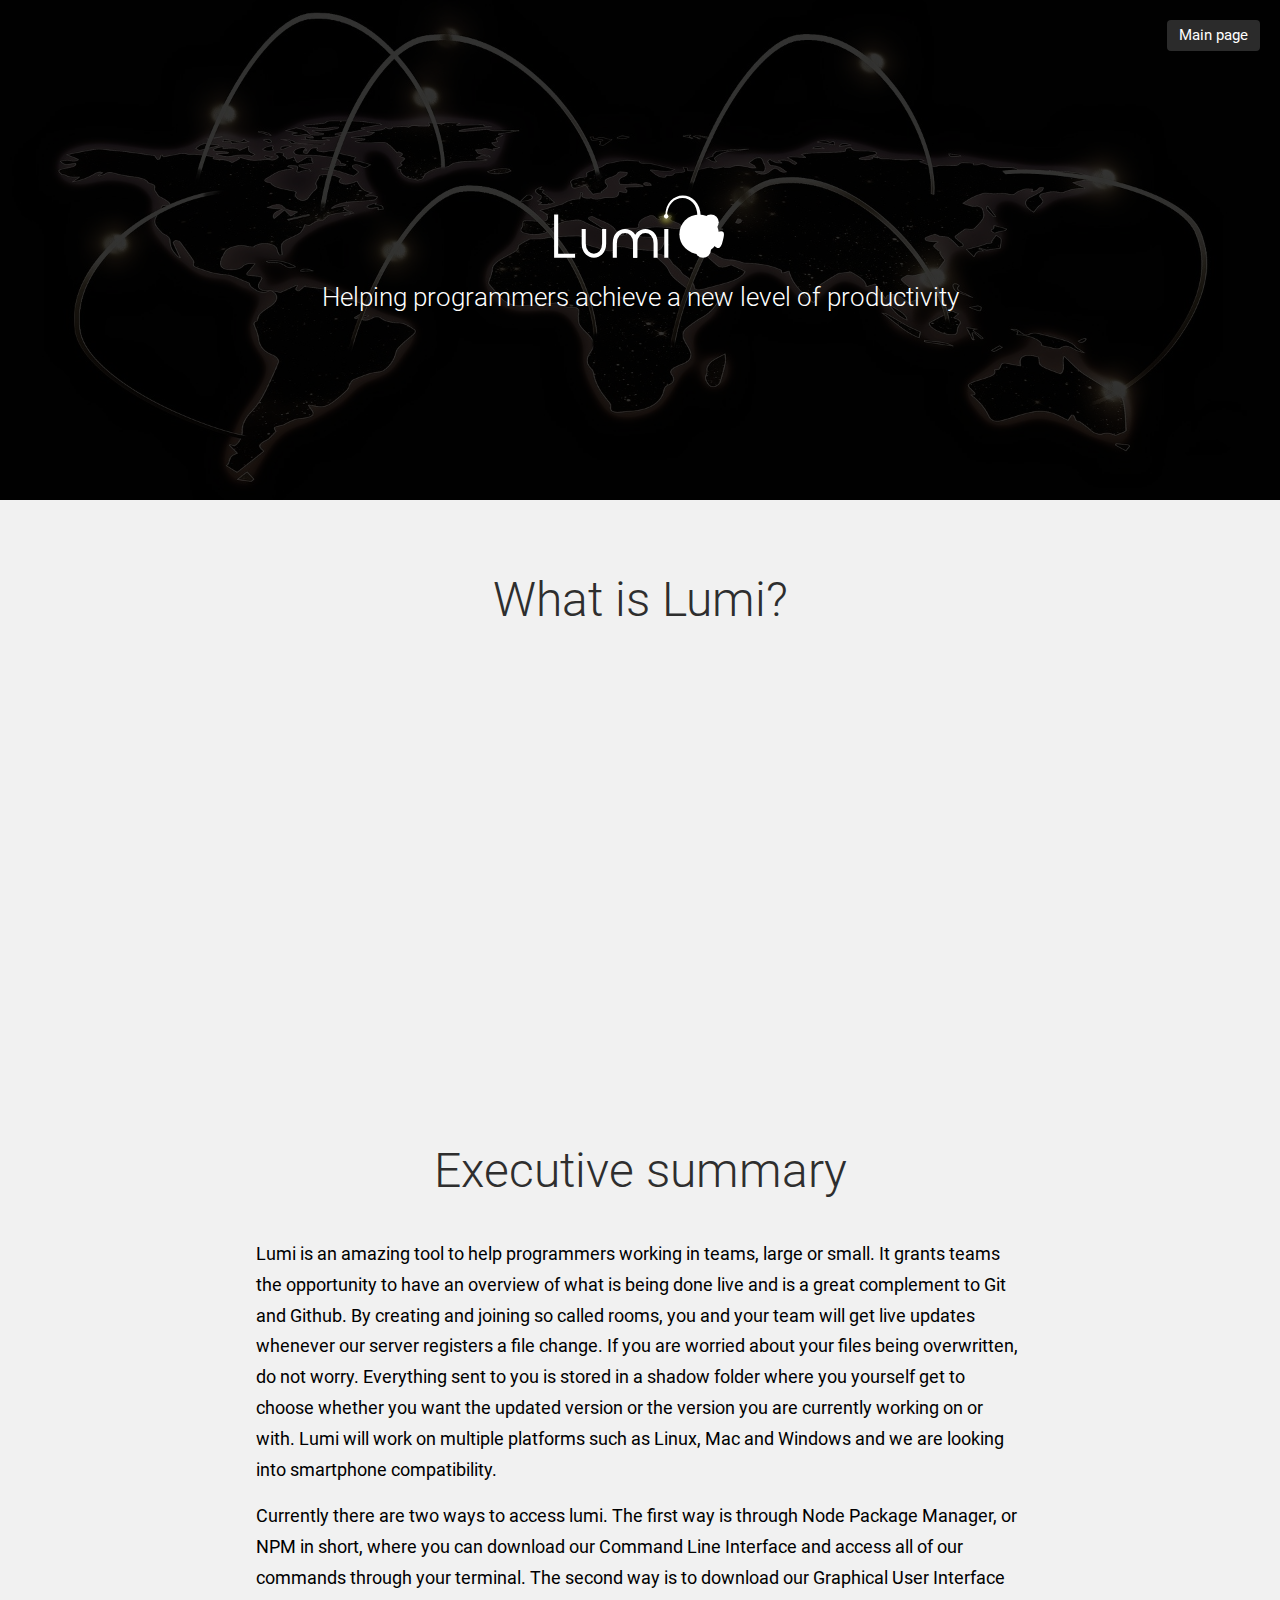
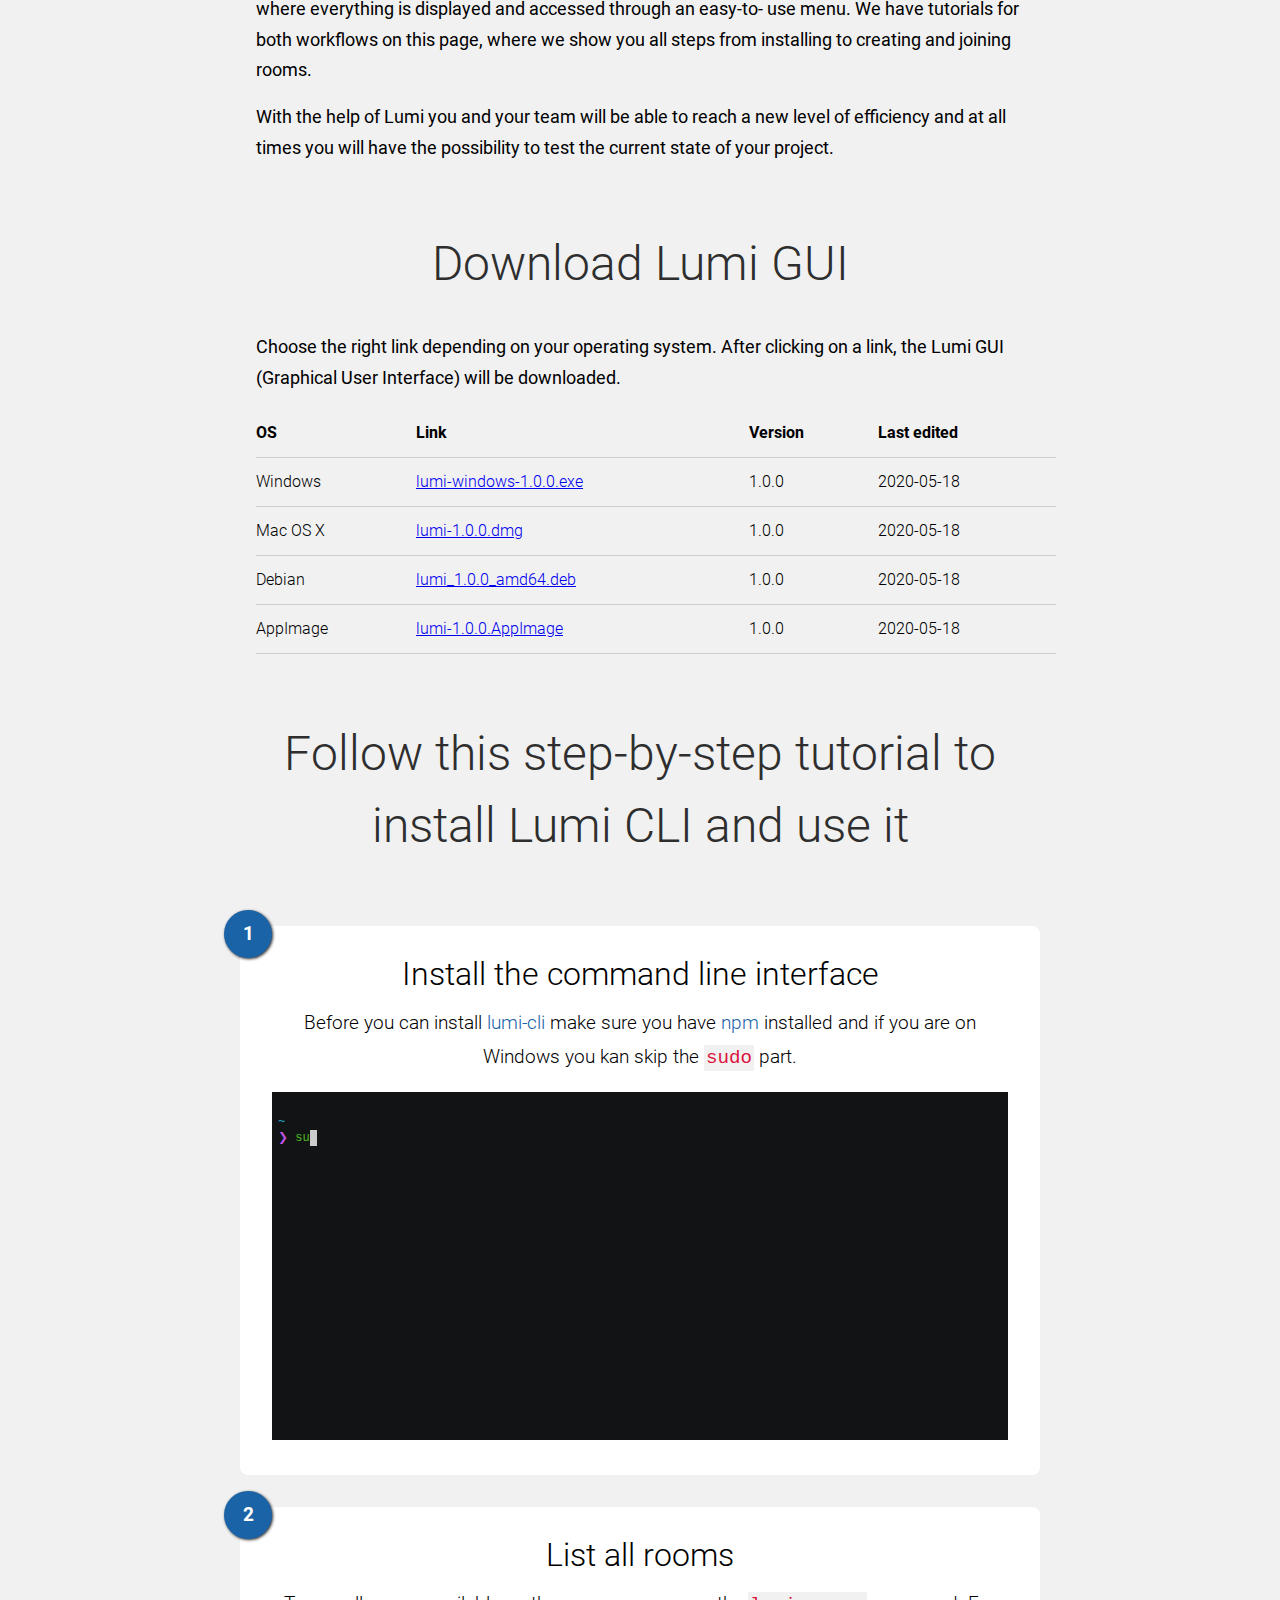
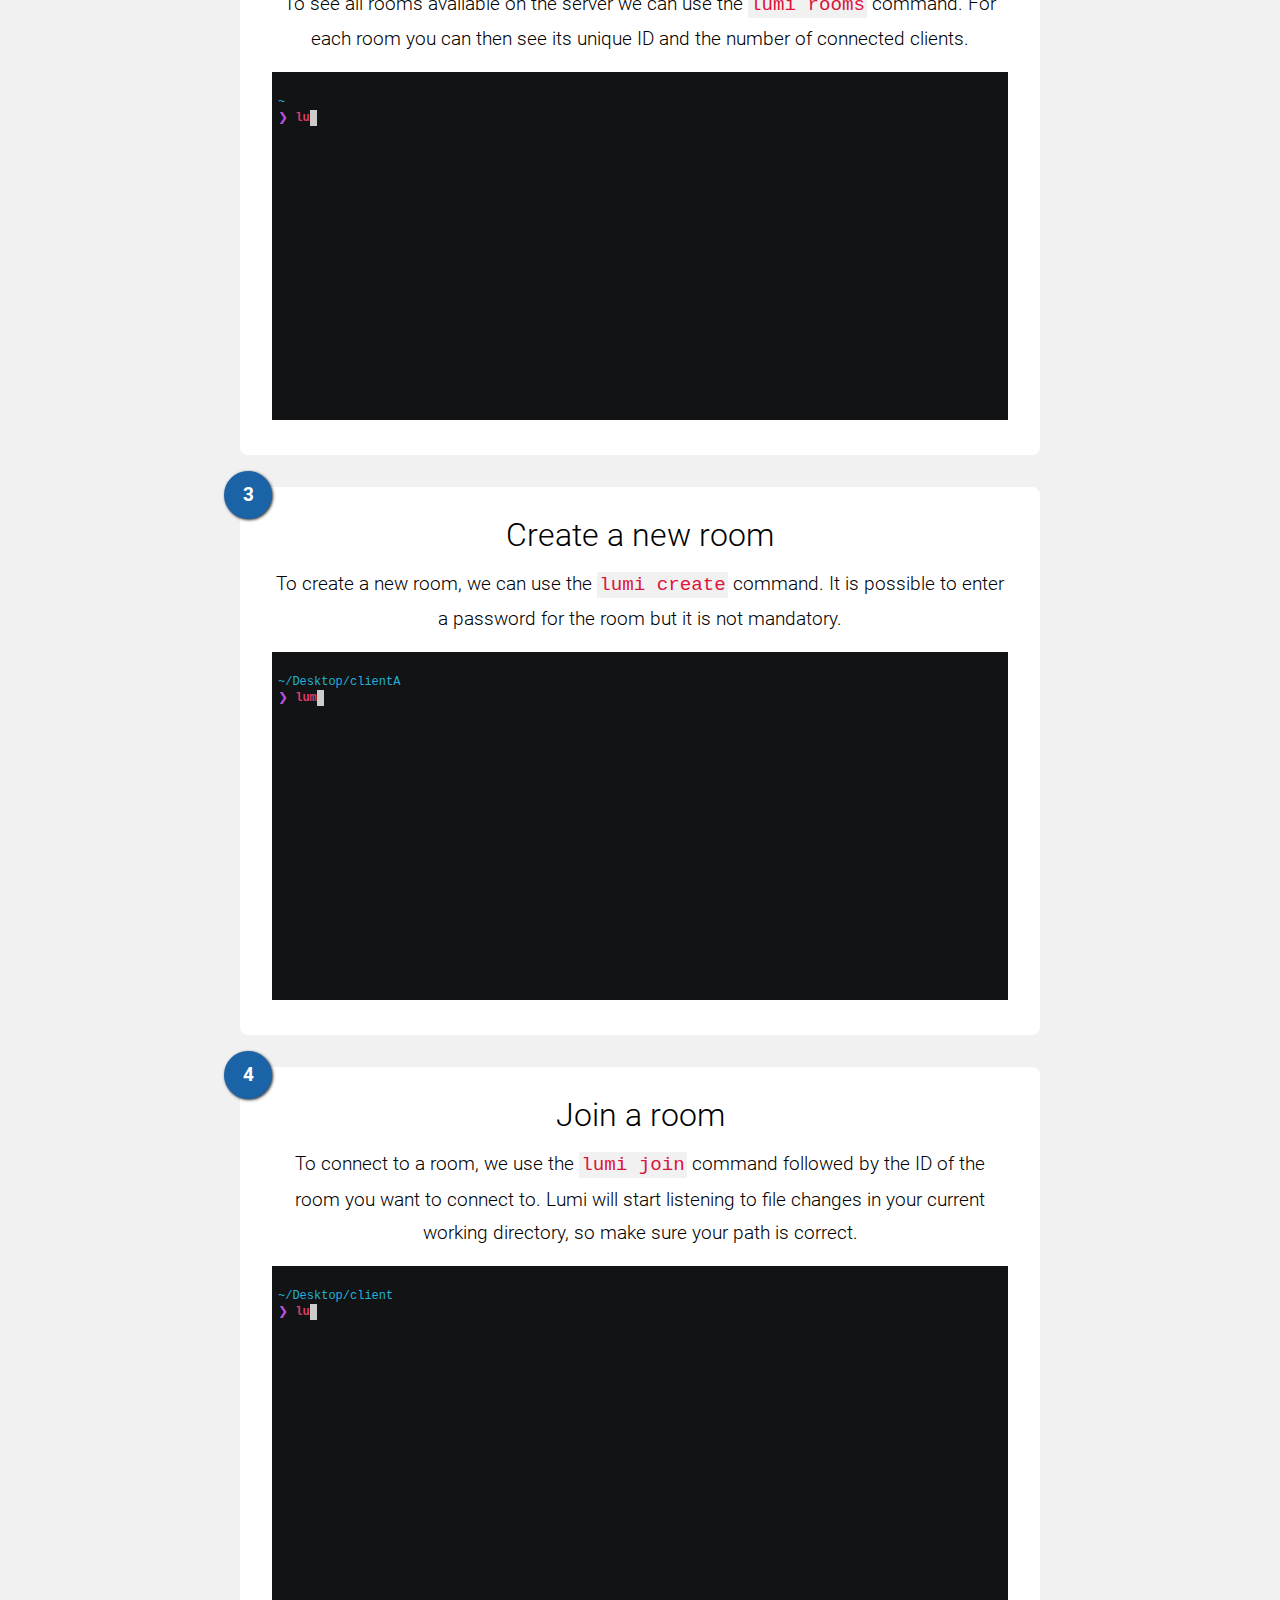
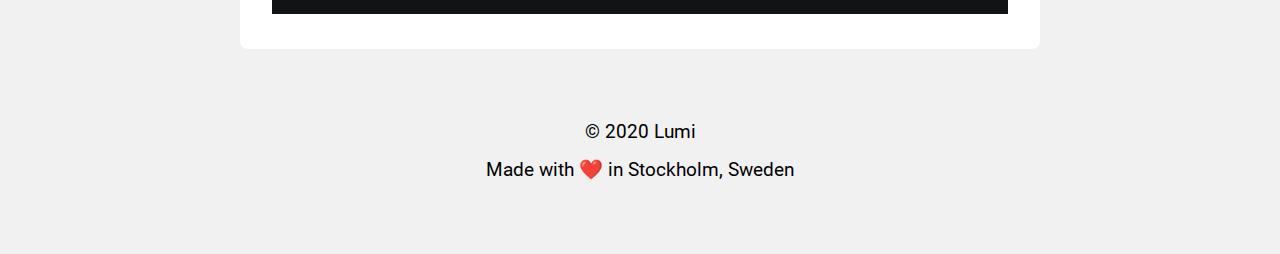
<file: expo.html>
<!DOCTYPE html>
<html lang="en">
  <head>
    <meta charset="UTF-8" />
    <meta name="viewport" content="width=device-width, initial-scale=1.0" />
    <meta
      name="description"
      content="Lumi enables real-time inspection of file changes made by all team members."
    />
    <meta name="keywords" content="Lumi,Software,Development,Real-time" />
    <meta name="author" content="Lumi Team" />
    <link rel="apple-touch-icon" sizes="57x57" href="/apple-icon-57x57.png">
    <link rel="apple-touch-icon" sizes="60x60" href="/apple-icon-60x60.png">
    <link rel="apple-touch-icon" sizes="72x72" href="/apple-icon-72x72.png">
    <link rel="apple-touch-icon" sizes="76x76" href="/apple-icon-76x76.png">
    <link rel="apple-touch-icon" sizes="114x114" href="/apple-icon-114x114.png">
    <link rel="apple-touch-icon" sizes="120x120" href="/apple-icon-120x120.png">
    <link rel="apple-touch-icon" sizes="144x144" href="/apple-icon-144x144.png">
    <link rel="apple-touch-icon" sizes="152x152" href="/apple-icon-152x152.png">
    <link rel="apple-touch-icon" sizes="180x180" href="/apple-icon-180x180.png">
    <link rel="icon" type="image/png" sizes="192x192"  href="/android-icon-192x192.png">
    <link rel="icon" type="image/png" sizes="32x32" href="/favicon-32x32.png">
    <link rel="icon" type="image/png" sizes="96x96" href="/favicon-96x96.png">
    <link rel="icon" type="image/png" sizes="16x16" href="/favicon-16x16.png">
    <link rel="manifest" href="/manifest.json">
    <meta name="msapplication-TileColor" content="#ffffff">
    <meta name="msapplication-TileImage" content="/ms-icon-144x144.png">
    <meta name="theme-color" content="#ffffff">
    <title>Lumi</title>
    <link rel="stylesheet" type="text/css" href="style/reset.css" />
    <link rel="stylesheet" type="text/css" href="style/fonts.css" />
    <link rel="stylesheet" type="text/css" href="style/expo.css" />
    <link
      rel="stylesheet"
      type="text/css"
      href="asciinema-player/asciinema-player.css"
    />
  </head>

  <body>
    <div class="wrapper">
      <div class="hero">
        <div class="hero-shadow">
          <a class="link-back" href="index.html">Main page</a>
          <div class="hero-text">
            <svg class="hero-logo" height="84px" viewBox="0 0 2314 976" version="1.1" xmlns="http://www.w3.org/2000/svg" xmlns:xlink="http://www.w3.org/1999/xlink" xml:space="preserve" xmlns:serif="http://www.serif.com/" style="fill-rule:evenodd;clip-rule:evenodd;stroke-linecap:square;stroke-miterlimit:1.7;">
              <g id="Artboard1" transform="matrix(0.797931,0,0,0.617722,2399.38,281.063)">
                  <rect x="-3007" y="-455" width="2900" height="1580" style="fill:none;"/>
                  <g id="Lumi" transform="matrix(5.22689,0,0,6.75174,-3471.14,-3325.56)">
                      <g transform="matrix(0.710571,0,0,0.710571,-9.71331,178.018)">
                          <path d="M200,632L200,469.964L200,632L266.234,632" style="fill:none;stroke:white;stroke-width:16px;"/>
                      </g>
                      <g transform="matrix(0.710571,0,0,0.710571,66.3061,229.179)">
                          <path d="M201.143,454.643L201.143,512C201.143,576 281.143,576 281.143,512L281.143,454.643" style="fill:none;stroke:white;stroke-width:16px;stroke-linecap:butt;stroke-linejoin:round;"/>
                      </g>
                      <g transform="matrix(1,0,0,1,0.00861534,0)">
                          <g transform="matrix(0.710571,0,0,0.710571,152.911,268.971)">
                              <path d="M201.143,512L201.143,454.643C201.143,390.643 281.143,390.643 281.143,454.643L281.143,512" style="fill:none;stroke:white;stroke-width:16px;stroke-linecap:butt;stroke-linejoin:round;"/>
                          </g>
                          <g transform="matrix(0.710571,0,0,0.710571,209.757,268.971)">
                              <path d="M201.143,512L201.143,454.643C201.143,390.643 281.143,390.643 281.143,454.643L281.143,512" style="fill:none;stroke:white;stroke-width:16px;stroke-linecap:butt;stroke-linejoin:round;"/>
                          </g>
                      </g>
                      <g>
                          <g transform="matrix(0.14954,0,0,0.14954,126.325,430.126)">
                              <circle cx="2090" cy="583" r="38" style="fill:white;"/>
                          </g>
                          <g transform="matrix(0.710571,0,0,0.710571,69.8083,223.494)">
                              <path d="M520,462.643L520,576" style="fill:none;stroke:white;stroke-width:16px;stroke-linecap:butt;stroke-linejoin:round;"/>
                          </g>
                      </g>
                  </g>
                  <g id="Fish" transform="matrix(-2.87057,0,0,3.70801,3286.62,-1122.25)">
                      <g id="Fins">
                          <circle cx="1328" cy="378" r="40" style="fill:white;"/>
                          <circle cx="1368" cy="518" r="40" style="fill:white;"/>
                          <g transform="matrix(1.20741,-0.323524,0.267479,0.998247,-498.88,389.371)">
                              <path d="M1368,478C1387.75,487.873 1408,495.923 1408,518C1408,540.077 1387.75,548.127 1368,558C1348,568 1348,540.077 1348,518C1348,495.923 1348,468 1368,478Z" style="fill:white;"/>
                          </g>
                      </g>
                      <g id="Light" transform="matrix(2.28774,0,0,2.28774,-1853.93,-393.175)">
                          <g transform="matrix(0.912751,-1.1178e-16,-1.1178e-16,-0.912751,1233.5,791.443)">
                              <path d="M279.204,512C278.742,542.182 260.006,557.28 241.143,556.992C222.714,556.71 204.769,541.486 205.221,512C205.221,512 206.098,454.643 206.098,454.643L196.188,454.643L197.065,512C197.593,546.526 219.564,563.338 241.143,563.008C262.28,562.685 283.599,545.82 283.082,512L279.204,512Z" style="fill:white;"/>
                          </g>
                          <g transform="matrix(-0.816241,0.036732,0.036732,0.816241,946.246,263.957)">
                              <clipPath id="_clip1">
                                  <circle cx="-661.66" cy="103.167" r="33.484"/>
                              </clipPath>
                              <g clip-path="url(#_clip1)">
                                  <g transform="matrix(0.233326,-0.0105,0.0105,0.233326,-1006.35,28.8248)">
                                      <use xlink:href="#_Image2" x="1320.91" y="321.19" width="283.728px" height="205.803px" transform="matrix(0.999041,0,0,0.999041,0,0)"/>
                                  </g>
                              </g>
                          </g>
                          <g transform="matrix(-0.119273,0,0,0.119273,1739.39,254.326)">
                              <circle cx="2090" cy="583" r="38" style="fill:white;"/>
                          </g>
                      </g>
                      <g id="Body" transform="matrix(0.595238,0,0,0.595238,438.595,143.952)">
                          <circle cx="1595" cy="494" r="168" style="fill:white;"/>
                      </g>
                  </g>
              </g>
              <defs>
                  <image id="_Image2" width="284px" height="206px" xlink:href="[data-uri]"/>
              </defs>
          </svg>
            <p class="hero-description">
              Helping programmers achieve a new level of productivity
            </p>
          </div>
        </div>
      </div>
      <div class="video-container">
        <h2 class="video-title">What is Lumi?</h2>
        <iframe width="100%" height="400px" src="https://www.youtube.com/embed/ZCSOiUHisqA" frameborder="0" allow="accelerometer; autoplay; encrypted-media; gyroscope; picture-in-picture" allowfullscreen></iframe>
      </div>
      <div class="executive-summary-container">
        <h2 class="executive-summary-title">Executive summary</h2>
        <p class="executive-summary-paragraph" style="margin-bottom: 16px;">
          Lumi is an amazing tool to help programmers working in teams, large or small. It grants teams the opportunity to have an overview of what is being done live and is a great complement to Git and Github. By creating and joining so called rooms, you and your team will get live updates whenever our server registers a file change. If you are worried about your files being overwritten, do not worry. Everything sent to you is stored in a shadow folder where you yourself get to choose whether you want the updated version or the version you are currently working on or with. Lumi will work on multiple platforms such as Linux, Mac and Windows and we are looking into smartphone compatibility.
        </p>
        <p class="executive-summary-paragraph" style="margin-bottom: 16px;">
          Currently there are two ways to access lumi. The first way is through Node Package Manager, or NPM in short, where you can download our Command Line Interface and access all of our commands through your terminal. The second way is to download our Graphical User Interface where everything is displayed and accessed through an easy-to- use menu. We have tutorials for both workflows on this page, where we show you all steps from installing to creating and joining rooms.
        </p>
        <p class="executive-summary-paragraph">
          With the help of Lumi you and your team will be able to reach a new level of efficiency and at all times you will have the possibility to test the current state of your project.
        </p>
      </div>
      <div class="download-container">
        <h2 class="download-title">Download Lumi GUI</h2>
            <p class="download-paragraph" style="margin-bottom: 16px;">
              Choose the right link depending on your operating system. After clicking on a link, the Lumi GUI (Graphical User Interface) will be downloaded.</p>
            <table class="download-table">
              <tr>
                <th>OS</th>
                <th>Link</th>
                <th>Version</th>
                <th>Last edited</th>
              </tr>
              <tr>
                <td>Windows</td>
                <td><a href="https://lumi-kth.s3-eu-west-1.amazonaws.com/lumi-windows-1.0.0.exe" download>lumi-windows-1.0.0.exe</a></td>
                <td>1.0.0</td>
                <td>2020-05-18</td>
              </tr>
              <tr>
                <td>Mac OS X</td>
                <td><a href="https://lumi-kth.s3-eu-west-1.amazonaws.com/lumi-1.0.0.dmg" download>lumi-1.0.0.dmg</a></td>
                <td>1.0.0</td>
                <td>2020-05-18</td>
              </tr>
              <tr>
                <td>Debian</td>
                <td><a href="https://lumi-kth.s3-eu-west-1.amazonaws.com/lumi_1.0.0_amd64.deb" download>lumi_1.0.0_amd64.deb</a></td>
                <td>1.0.0</td>
                <td>2020-05-18</td>
              </tr>
              <tr>
                <td>AppImage</td>
                <td><a href="https://lumi-kth.s3-eu-west-1.amazonaws.com/lumi-1.0.0.AppImage" download>lumi-1.0.0.AppImage</a></td>
                <td>1.0.0</td>
                <td>2020-05-18</td>
              </tr>
            </table>
      </div>
      <div class="tutorial-container">
        <h2 class="tutorial-title">Follow this step-by-step tutorial to install Lumi CLI and use it</h2>
        <ul class="tutorial-list">
          <li class="tutorial-list-item">
            <span class="tutorial-list-item-index">1</span>
            <h3>Install the command line interface</h3>
            <p class="tutorial-list-item-description">Before you can install <a href="https://www.npmjs.com/package/lumi-cli">lumi-cli</a> make sure you have <a href="https://www.npmjs.com/get-npm">npm</a> installed and if you are on Windows you kan skip the <code>sudo</code> part.</p>
            <asciinema-player
              class="shell-player"
              autoplay
              loop="loop"
              src="asciinema-player/330130.cast"
              cols="76"
              rows="21"
            ></asciinema-player>
          </li>
          <li class="tutorial-list-item">
            <span class="tutorial-list-item-index">2</span>
            <h3>List all rooms</h3>
            <p class="tutorial-list-item-description">To see all rooms available on the server we can use the <code>lumi rooms</code> command. For each room you can then see its unique ID and the number of connected clients.</p>
            <asciinema-player
              class="shell-player"
              autoplay
              loop="loop"
              src="asciinema-player/330131.cast"
              cols="76"
              rows="21"
            ></asciinema-player>
          </li>
          <li class="tutorial-list-item">
            <span class="tutorial-list-item-index">3</span>
            <h3>Create a new room</h3>
            <p class="tutorial-list-item-description">To create a new room, we can use the <code>lumi create</code> command. It is possible to enter a password for the room but it is not mandatory.</p>
            <asciinema-player
              class="shell-player"
              autoplay
              loop="loop"
              src="asciinema-player/331651.cast"
              cols="76"
              rows="21"
            ></asciinema-player>
          </li>
          <li class="tutorial-list-item">
            <span class="tutorial-list-item-index">4</span>
            <h3>Join a room</h3>
            <p class="tutorial-list-item-description">To connect to a room, we use the <code>lumi join</code> command followed by the ID of the room you want to connect to. Lumi will start listening to file changes in your current working directory, so make sure your path is correct.</p>
            <asciinema-player
              class="shell-player"
              autoplay
              loop="loop"
              src="asciinema-player/330134.cast"
              cols="76"
              rows="21"
            ></asciinema-player>
          </li>
        </ul>
      </div>
      <footer class="footer">
        © 2020 Lumi <br />
        Made with ❤️ in Stockholm, Sweden
      </footer>
    </div>
    <script src="asciinema-player/asciinema-player.js"></script>
  </body>
</html>
</file>
<file: graphics/material-design-icons/iconfont/material-icons.css>
@font-face {
  font-family: 'Material Icons';
  font-style: normal;
  font-weight: 400;
  src: url(MaterialIcons-Regular.eot); /* For IE6-8 */
  src: local('Material Icons'),
       local('MaterialIcons-Regular'),
       url(MaterialIcons-Regular.woff2) format('woff2'),
       url(MaterialIcons-Regular.woff) format('woff'),
       url(MaterialIcons-Regular.ttf) format('truetype');
}

.material-icons {
  font-family: 'Material Icons';
  font-weight: normal;
  font-style: normal;
  font-size: 24px;  /* Preferred icon size */
  display: inline-block;
  line-height: 1;
  text-transform: none;
  letter-spacing: normal;
  word-wrap: normal;
  white-space: nowrap;
  direction: ltr;

  /* Support for all WebKit browsers. */
  -webkit-font-smoothing: antialiased;
  /* Support for Safari and Chrome. */
  text-rendering: optimizeLegibility;

  /* Support for Firefox. */
  -moz-osx-font-smoothing: grayscale;

  /* Support for IE. */
  font-feature-settings: 'liga';
}
</file>
<file: style/fonts.css>
@font-face {
    font-family: roboto-bold;
    src: url(../fonts/roboto/Roboto-Bold.ttf);
}

@font-face {
    font-family: roboto-regular;
    src: url(../fonts/roboto/Roboto-Regular.ttf);
}

@font-face {
    font-family: roboto-light-italic;
    src: url(../fonts/roboto/Roboto-LightItalic.ttf);
}

@font-face {
    font-family: roboto-light;
    src: url(../fonts/roboto/Roboto-Light.ttf);
}
</file>
<file: style/main.css>
body {
    -webkit-font-smoothing: antialiased;
    -moz-osx-font-smoothing: grayscale;
    font-family: roboto-regular, sans-serif;
}

.wrapper {
    width: 100%;
    height: auto;
}

.top-bar {
    background-color: #31415a;
    display: flex;
    justify-content: space-between;
    align-items: center;
    flex-direction: column;
    padding-top: 24px;
}

.nav-fixed {
    position: fixed;
    top: 0px;
    background-color: #31415a;
    z-index: 999;
}

.nav {
    width: 100%;
    padding: 16px 0;
}

.nav-list {
    display: flex;
    flex-wrap: wrap;
    justify-content: center;
}

.nav-list-item {
    display: flex;
}

.nav-link {
    display: flex;
    align-items: center;
    padding: 8px;
    margin: 0px 8px;
    color: #fff;
    text-decoration: none;
    font-size: 1.2rem;
    transition: color 0.1s;
}

.nav-link i {
    font-size: 1.2rem;
    padding-right: 4px;
}

.nav-link:hover {
    color: #cecece;
}

.sections {
    font-family: roboto-light, sans-serif;
    max-width: 800px;
    margin: 24px auto;
    padding: 0px 12px;
    box-sizing: border-box;
}

.section-title {
    font-size: 2.4rem;
    padding: 12px 0px;
}

.section-title-h1 {
    position: relative;
    display: inline;
}

.section-title i {
    color: #cecece;
    transition: color 0.2s;
}

.section-title span {
    position: absolute;
    padding-left: 32px;
    left: 0px;
}

.section-title h1:hover {
    cursor: pointer;
}

.section-title h1:hover i {
    color: #000;
}

.section-article {
    margin-left: 32px;
}

.section-article h2 {
    font-size: 1.8rem;
    color: #464646;
    padding: 12px 0;
}

.section-article p {
    font-size: 1.2rem;
    line-height: 175%;
    margin-bottom: 12px;
}

.section-article p b {
    font-family: roboto-regular, sans-serif;
    color: #31415a;
}

.section-article a {
    color: #31415a;
    text-decoration: underline;
}

.section-article img {
    max-width: 100%;
    margin-bottom: 12px;
    padding: 24px 0;
}

.download-table {
    width:100%;
    text-align:left;
    margin-bottom:12px;
}

.download-table tr {
    border-bottom:1px solid #cecece;
}

.download-table th {
    font-family:roboto-bold, sans-serif;
}

.download-table th, .download-table td {
    padding: 16px 16px 16px 0;
}

.shell-command {
    font-family: monospace;
    letter-spacing: 1px;
    background-color: #31415a;
    color: #fff;
    padding: 16px 12px;
    line-height: 100%!important;
}

.sprint-pair {
    display: flex;
    flex-direction: column;
}

.sprint-key {
    display: flex;
    align-items: center;
    font-family: roboto-bold, sans-serif;
    font-size: 0.9rem!important;
    margin: 0px!important;
}

.sprint-key i {
    position: relative;
    top: -1px;
    font-size: 1.3rem!important;
    margin-right: 4px;
}

.sprint-backlog {
    width: 100%;
    font-size: 0.95rem;
    text-align: left;
    margin-bottom: 12px;
}

.sprint-backlog th {
    font-family: roboto-bold, sans-serif;
}

.sprint-backlog th, .sprint-backlog td {
    padding: 16px;
    line-height: 150%;
}

.sprint-backlog .story-id {
    vertical-align: middle;
}

.sprint-backlog .story-id span {
    color: #fff;
    background-color: #31415a;
    padding: 2px 4px;
    border-radius: 3px;
}

.sprint-backlog .story-point {
    text-align: center;
    vertical-align: middle;
}

.sprint-backlog .story-point span {
    font-family: roboto-regular, sans-serif;
    color: #fff;
    background-color: #571071;
    padding: 4px 9px;
    border-radius: 20px;
}

.story-points-sum span {
    font-family: roboto-regular, sans-serif;
    color: #fff;
    background-color: #571071;
    padding: 4px 9px;
    border-radius: 20px;
}

.sprint-backlog tr th:nth-child(1), .sprint-backlog tr td:nth-child(1) {
    min-width: 90px;
    box-sizing: border-box;
}

.sprint-backlog tr th:nth-child(3), .sprint-backlog tr td:nth-child(3) {
    min-width: 120px;
    box-sizing: border-box;
}

.sprint-backlog th, .sprint-backlog td {
    border: 1px solid #cecece;
}

.profile {
    display: flex;
    align-items: center;
    margin-bottom: 24px;
}

.profile-picture img {
    border-radius: 50%;
    margin: 0px 24px 0px 0px;
    padding: 0px;
}

.profile-info .name {
    font-family: roboto-bold, sans-serif;
    color: #31415a;
}

.profile-info p {
    display: flex;
    align-items: center;
    font-family: roboto-regular, sans-serif;
    font-size: 1.4rem;
    line-height: 100%!important;
    margin-bottom: 12px;
}

.profile-info i {
    font-size: 1.6rem;
    margin-right: 16px;
    color: #464646;
}

.profile-social {
    display: flex;
}

.profile-social img {
    margin: 0px 8px 0px 0px;
    padding: 0px;
}

.footer {
    font-family: roboto-light-italic, sans-serif;
    margin: auto;
    padding: 32px 0px;
    text-align: center;
    font-size: 1.1rem;
    color: #fff;
    background-color: #31415a;
    line-height: 200%;
}

@media only screen and (max-width: 800px) {
    .sections {
        padding: 0px 8px;
    }
    .profile-picture img {
        margin: 0px 12px 0px 0px;
    }
    .profile-info p {
        font-size: 1.2rem;
    }
    .profile-info i {
        font-size: 1.4rem;
        margin-right: 12px;
    }
    .section-article {
        margin: 0;
    }
}
</file>
<file: style/expo.css>
body {
  -webkit-font-smoothing: antialiased;
  -moz-osx-font-smoothing: grayscale;
  font-family: roboto-light, sans-serif;
}

code {
  font-family: Consolas, "courier new";
  color: crimson;
  background-color: #f1f1f1;
  padding: 2px;
}

.wrapper {
  height: auto;
  width: 100%;
  background-color: #f1f1f1;
}

.hero {
  background-image: url("/graphics/network.jpg");
  height: 500px;
  background-position: center;
  background-repeat: no-repeat;
  background-size: cover;
  position: relative;
}

.link-back {
  position: absolute;
  right: 20px;
  top: 20px;
  color: #fff;
  background: #2b2b2b;
  padding: 8px 12px;
  text-decoration: none;
  font-size: 0.95rem;
  font-family: roboto-regular, sans-serif;
  border-radius: 4px;
  transition: color 0.1s;
}

.link-back:hover {
  color: #cecece;
}

.hero-shadow {
  position: absolute;
  height: 500px;
  width: 100%;
  background: rgba(0, 0, 0, 0.8);
}

.hero-text {
  text-align: center;
  position: absolute;
  top: 50%;
  left: 50%;
  transform: translate(-50%, -50%);
  animation: fadeInDown 0.8s;
}

@keyframes fadeInDown {
  from {
    opacity: 0;
    transform: translate3d(-50%, -150%, 0);
  }

  to {
    opacity: 1;
    transform: translate3d(-50%, -50%, 0);
  }
}

.hero-logo {
  margin-bottom: 8px;
}

.hero-description {
  color: #fff;
  font-size: 1.6rem;
  line-height: 150%;
}

.video-container, .executive-summary-container, .download-container, .tutorial-container  {
  max-width: 800px;
  margin: auto;
}

.video-title, .executive-summary-title, .download-title, .tutorial-title  {
  font-size: 3rem;
  text-align: center;
  color: #2e2e2e;
  margin-top: 32px;
  line-height: 150%;
  padding: 32px;
}

.executive-summary-paragraph, .download-paragraph {
  font-family: roboto-regular, sans-serif;
  font-size: 1.1rem;
  color: #000;
  line-height: 175%;
  padding: 0px 16px;
}

.download-table {
  width:100%;
  text-align:left;
  margin:0px 16px;
}

.download-table tr {
  border-bottom:1px solid #cecece;
}

.download-table th {
  font-family:roboto-bold, sans-serif;
}

.download-table th, .download-table td {
  padding: 16px 16px 16px 0;
}


.tutorial-container h3 {
  font-size: 2rem;
  margin-bottom: 16px;
  text-align: center;
}

.tutorial-list-item {
  position: relative;
  padding: 32px;
  margin: 32px 0;
  background-color: #fff;
  border-radius: 8px;
}

.shell-player pre {
  width: 800px !important;
}

.tutorial-list-item-index {
  font-size: 1.2rem;
  font-family: roboto-bold, sans-serif;
  position: absolute;
  left: -16px;
  top: -16px;
  display: inline-block;
  width: 48px;
  height: 48px;
  line-height: 48px;
  text-align: center;
  border-radius: 50%;
  color: #fff;
  background-color: #1b63a7;
  box-shadow: 1px 1px 3px #2e2e2e;
}

.tutorial-list-item-description {
  font-size: 1.2rem;
  line-height: 175%;
  text-align: center;
  margin-bottom: 16px;
}

.tutorial-list-item-description a {
  color: #1b63a7;
  text-decoration: none;
}

.footer {
  font-family: roboto-regular, sans-serif;
  padding: 32px 0 64px 0;
  text-align: center;
  line-height: 200%;
  font-size: 1.2rem;
}
</file>
<file: asciinema-player/asciinema-player.css>
.asciinema-player-wrapper {
  position: relative;
  text-align: center;
  outline: none;
}
.asciinema-player-wrapper .title-bar {
  display: none;
  top: -78px;
  transition: top 0.15s linear;
  position: absolute;
  left: 0;
  right: 0;
  box-sizing: content-box;
  font-size: 20px;
  line-height: 1em;
  padding: 15px;
  font-family: sans-serif;
  color: white;
  background-color: rgba(0, 0, 0, 0.8);
}
.asciinema-player-wrapper .title-bar img {
  vertical-align: middle;
  height: 48px;
  margin-right: 16px;
}
.asciinema-player-wrapper .title-bar a {
  color: white;
  text-decoration: underline;
}
.asciinema-player-wrapper .title-bar a:hover {
  text-decoration: none;
}
.asciinema-player-wrapper:fullscreen {
  background-color: #000;
  width: 100%;
  height: 100%;
  display: -webkit-flex;
  display: -ms-flexbox;
  display: flex;
  -webkit-justify-content: center;
  justify-content: center;
  -webkit-align-items: center;
  align-items: center;
}
.asciinema-player-wrapper:fullscreen .asciinema-player {
  position: static;
}
.asciinema-player-wrapper:fullscreen .title-bar {
  display: initial;
}
.asciinema-player-wrapper:fullscreen.hud .title-bar {
  top: 0;
}
.asciinema-player-wrapper:-webkit-full-screen {
  background-color: #000;
  width: 100%;
  height: 100%;
  display: -webkit-flex;
  display: -ms-flexbox;
  display: flex;
  -webkit-justify-content: center;
  justify-content: center;
  -webkit-align-items: center;
  align-items: center;
}
.asciinema-player-wrapper:-webkit-full-screen .asciinema-player {
  position: static;
}
.asciinema-player-wrapper:-webkit-full-screen .title-bar {
  display: initial;
}
.asciinema-player-wrapper:-webkit-full-screen.hud .title-bar {
  top: 0;
}
.asciinema-player-wrapper:-moz-full-screen {
  background-color: #000;
  width: 100%;
  height: 100%;
  display: -webkit-flex;
  display: -ms-flexbox;
  display: flex;
  -webkit-justify-content: center;
  justify-content: center;
  -webkit-align-items: center;
  align-items: center;
}
.asciinema-player-wrapper:-moz-full-screen .asciinema-player {
  position: static;
}
.asciinema-player-wrapper:-moz-full-screen .title-bar {
  display: initial;
}
.asciinema-player-wrapper:-moz-full-screen.hud .title-bar {
  top: 0;
}
.asciinema-player-wrapper:-ms-fullscreen {
  background-color: #000;
  width: 100%;
  height: 100%;
  display: -webkit-flex;
  display: -ms-flexbox;
  display: flex;
  -webkit-justify-content: center;
  justify-content: center;
  -webkit-align-items: center;
  align-items: center;
}
.asciinema-player-wrapper:-ms-fullscreen .asciinema-player {
  position: static;
}
.asciinema-player-wrapper:-ms-fullscreen .title-bar {
  display: initial;
}
.asciinema-player-wrapper:-ms-fullscreen.hud .title-bar {
  top: 0;
}
.asciinema-player-wrapper .asciinema-player {
  text-align: left;
  display: inline-block;
  padding: 0px;
  position: relative;
  box-sizing: content-box;
  -moz-box-sizing: content-box;
  -webkit-box-sizing: content-box;
  overflow: hidden;
  max-width: 100%;
}
.asciinema-terminal {
  box-sizing: content-box;
  -moz-box-sizing: content-box;
  -webkit-box-sizing: content-box;
  overflow: hidden;
  padding: 0;
  margin: 0px;
  display: block;
  white-space: pre;
  border: 0;
  word-wrap: normal;
  word-break: normal;
  border-radius: 0;
  border-style: solid;
  cursor: text;
  border-width: 0.5em;
  font-family: Consolas, Menlo, 'Bitstream Vera Sans Mono', monospace, 'Powerline Symbols';
  line-height: 1.3333333333em;
}
.asciinema-terminal .line {
  letter-spacing: normal;
  overflow: hidden;
  height: 1.3333333333em;
}
.asciinema-terminal .line span {
  padding: 0;
  display: inline-block;
  height: 1.3333333333em;
}
.asciinema-terminal .line {
  display: block;
  width: 200%;
}
.asciinema-terminal .bright {
  font-weight: bold;
}
.asciinema-terminal .underline {
  text-decoration: underline;
}
.asciinema-terminal .italic {
  font-style: italic;
}
.asciinema-terminal.font-small {
  font-size: 12px;
}
.asciinema-terminal.font-medium {
  font-size: 18px;
}
.asciinema-terminal.font-big {
  font-size: 24px;
}
.asciinema-player .control-bar {
  width: 100%;
  height: 32px;
  background: rgba(0, 0, 0, 0.8);
  /* no gradient fallback */
  background: -moz-linear-gradient(top, rgba(0, 0, 0, 0.5) 0%, #000000 25%, #000000 100%);
  /* FF3.6-15 */
  background: -webkit-linear-gradient(top, rgba(0, 0, 0, 0.5) 0%, #000000 25%, #000000 100%);
  /* Chrome10-25,Safari5.1-6 */
  background: linear-gradient(to bottom, rgba(0, 0, 0, 0.5) 0%, #000000 25%, #000000 100%);
  /* W3C, IE10+, FF16+, Chrome26+, Opera12+, Safari7+ */
  color: #bbbbbb;
  box-sizing: content-box;
  line-height: 1;
  position: absolute;
  bottom: -35px;
  left: 0;
  transition: bottom 0.15s linear;
}
.asciinema-player .control-bar * {
  box-sizing: inherit;
  font-size: 0;
}
.asciinema-player .control-bar svg.icon path {
  fill: #bbbbbb;
}
.asciinema-player .control-bar .playback-button {
  display: block;
  float: left;
  cursor: pointer;
  height: 12px;
  width: 12px;
  padding: 10px;
}
.asciinema-player .control-bar .playback-button svg {
  height: 12px;
  width: 12px;
}
.asciinema-player .control-bar .timer {
  display: block;
  float: left;
  width: 50px;
  height: 100%;
  text-align: center;
  font-family: Helvetica, Arial, sans-serif;
  font-size: 11px;
  font-weight: bold;
  line-height: 32px;
  cursor: default;
}
.asciinema-player .control-bar .timer span {
  display: inline-block;
  font-size: inherit;
}
.asciinema-player .control-bar .timer .time-remaining {
  display: none;
}
.asciinema-player .control-bar .timer:hover .time-elapsed {
  display: none;
}
.asciinema-player .control-bar .timer:hover .time-remaining {
  display: inline;
}
.asciinema-player .control-bar .progressbar {
  display: block;
  overflow: hidden;
  height: 100%;
  padding: 0 10px;
}
.asciinema-player .control-bar .progressbar .bar {
  display: block;
  cursor: pointer;
  height: 100%;
  padding-top: 15px;
  font-size: 0;
}
.asciinema-player .control-bar .progressbar .bar .gutter {
  display: block;
  height: 3px;
  background-color: #333;
}
.asciinema-player .control-bar .progressbar .bar .gutter span {
  display: inline-block;
  height: 100%;
  background-color: #bbbbbb;
  border-radius: 3px;
}
.asciinema-player .control-bar.live .progressbar .bar {
  cursor: default;
}
.asciinema-player .control-bar .fullscreen-button {
  display: block;
  float: right;
  width: 14px;
  height: 14px;
  padding: 9px;
  cursor: pointer;
}
.asciinema-player .control-bar .fullscreen-button svg {
  width: 14px;
  height: 14px;
}
.asciinema-player .control-bar .fullscreen-button svg:first-child {
  display: inline;
}
.asciinema-player .control-bar .fullscreen-button svg:last-child {
  display: none;
}
.asciinema-player-wrapper.hud .control-bar {
  bottom: 0px;
}
.asciinema-player-wrapper:fullscreen .fullscreen-button svg:first-child {
  display: none;
}
.asciinema-player-wrapper:fullscreen .fullscreen-button svg:last-child {
  display: inline;
}
.asciinema-player-wrapper:-webkit-full-screen .fullscreen-button svg:first-child {
  display: none;
}
.asciinema-player-wrapper:-webkit-full-screen .fullscreen-button svg:last-child {
  display: inline;
}
.asciinema-player-wrapper:-moz-full-screen .fullscreen-button svg:first-child {
  display: none;
}
.asciinema-player-wrapper:-moz-full-screen .fullscreen-button svg:last-child {
  display: inline;
}
.asciinema-player-wrapper:-ms-fullscreen .fullscreen-button svg:first-child {
  display: none;
}
.asciinema-player-wrapper:-ms-fullscreen .fullscreen-button svg:last-child {
  display: inline;
}
.asciinema-player .loading {
  z-index: 10;
  background-repeat: no-repeat;
  background-position: center;
  position: absolute;
  top: 0;
  left: 0;
  right: 0;
  bottom: 32px;
  background-color: rgba(0, 0, 0, 0.5);
}
.asciinema-player .start-prompt {
  z-index: 10;
  background-repeat: no-repeat;
  background-position: center;
  position: absolute;
  top: 0;
  left: 0;
  right: 0;
  bottom: 32px;
  z-index: 20;
  cursor: pointer;
}
.asciinema-player .start-prompt .play-button {
  font-size: 0px;
}
.asciinema-player .start-prompt .play-button {
  position: absolute;
  left: 0;
  top: 0;
  right: 0;
  bottom: 0;
  text-align: center;
  color: white;
  display: table;
  width: 100%;
  height: 100%;
}
.asciinema-player .start-prompt .play-button div {
  vertical-align: middle;
  display: table-cell;
}
.asciinema-player .start-prompt .play-button div span {
  width: 96px;
  height: 96px;
  display: inline-block;
}
@-webkit-keyframes expand {
  0% {
    -webkit-transform: scale(0);
  }
  50% {
    -webkit-transform: scale(1);
  }
  100% {
    z-index: 1;
  }
}
@-moz-keyframes expand {
  0% {
    -moz-transform: scale(0);
  }
  50% {
    -moz-transform: scale(1);
  }
  100% {
    z-index: 1;
  }
}
@-o-keyframes expand {
  0% {
    -o-transform: scale(0);
  }
  50% {
    -o-transform: scale(1);
  }
  100% {
    z-index: 1;
  }
}
@keyframes expand {
  0% {
    transform: scale(0);
  }
  50% {
    transform: scale(1);
  }
  100% {
    z-index: 1;
  }
}
.loader {
  position: absolute;
  left: 50%;
  top: 50%;
  margin: -20px 0 0 -20px;
  background-color: white;
  border-radius: 50%;
  box-shadow: 0 0 0 6.66667px #141414;
  width: 40px;
  height: 40px;
}
.loader:before,
.loader:after {
  content: "";
  position: absolute;
  left: 50%;
  top: 50%;
  display: block;
  margin: -21px 0 0 -21px;
  border-radius: 50%;
  z-index: 2;
  width: 42px;
  height: 42px;
}
.loader:before {
  background-color: #141414;
  -webkit-animation: expand 1.6s linear infinite both;
  -moz-animation: expand 1.6s linear infinite both;
  animation: expand 1.6s linear infinite both;
}
.loader:after {
  background-color: white;
  -webkit-animation: expand 1.6s linear 0.8s infinite both;
  -moz-animation: expand 1.6s linear 0.8s infinite both;
  animation: expand 1.6s linear 0.8s infinite both;
}
.asciinema-terminal .fg-16 {
  color: #000000;
}
.asciinema-terminal .bg-16 {
  background-color: #000000;
}
.asciinema-terminal .fg-17 {
  color: #00005f;
}
.asciinema-terminal .bg-17 {
  background-color: #00005f;
}
.asciinema-terminal .fg-18 {
  color: #000087;
}
.asciinema-terminal .bg-18 {
  background-color: #000087;
}
.asciinema-terminal .fg-19 {
  color: #0000af;
}
.asciinema-terminal .bg-19 {
  background-color: #0000af;
}
.asciinema-terminal .fg-20 {
  color: #0000d7;
}
.asciinema-terminal .bg-20 {
  background-color: #0000d7;
}
.asciinema-terminal .fg-21 {
  color: #0000ff;
}
.asciinema-terminal .bg-21 {
  background-color: #0000ff;
}
.asciinema-terminal .fg-22 {
  color: #005f00;
}
.asciinema-terminal .bg-22 {
  background-color: #005f00;
}
.asciinema-terminal .fg-23 {
  color: #005f5f;
}
.asciinema-terminal .bg-23 {
  background-color: #005f5f;
}
.asciinema-terminal .fg-24 {
  color: #005f87;
}
.asciinema-terminal .bg-24 {
  background-color: #005f87;
}
.asciinema-terminal .fg-25 {
  color: #005faf;
}
.asciinema-terminal .bg-25 {
  background-color: #005faf;
}
.asciinema-terminal .fg-26 {
  color: #005fd7;
}
.asciinema-terminal .bg-26 {
  background-color: #005fd7;
}
.asciinema-terminal .fg-27 {
  color: #005fff;
}
.asciinema-terminal .bg-27 {
  background-color: #005fff;
}
.asciinema-terminal .fg-28 {
  color: #008700;
}
.asciinema-terminal .bg-28 {
  background-color: #008700;
}
.asciinema-terminal .fg-29 {
  color: #00875f;
}
.asciinema-terminal .bg-29 {
  background-color: #00875f;
}
.asciinema-terminal .fg-30 {
  color: #008787;
}
.asciinema-terminal .bg-30 {
  background-color: #008787;
}
.asciinema-terminal .fg-31 {
  color: #0087af;
}
.asciinema-terminal .bg-31 {
  background-color: #0087af;
}
.asciinema-terminal .fg-32 {
  color: #0087d7;
}
.asciinema-terminal .bg-32 {
  background-color: #0087d7;
}
.asciinema-terminal .fg-33 {
  color: #0087ff;
}
.asciinema-terminal .bg-33 {
  background-color: #0087ff;
}
.asciinema-terminal .fg-34 {
  color: #00af00;
}
.asciinema-terminal .bg-34 {
  background-color: #00af00;
}
.asciinema-terminal .fg-35 {
  color: #00af5f;
}
.asciinema-terminal .bg-35 {
  background-color: #00af5f;
}
.asciinema-terminal .fg-36 {
  color: #00af87;
}
.asciinema-terminal .bg-36 {
  background-color: #00af87;
}
.asciinema-terminal .fg-37 {
  color: #00afaf;
}
.asciinema-terminal .bg-37 {
  background-color: #00afaf;
}
.asciinema-terminal .fg-38 {
  color: #00afd7;
}
.asciinema-terminal .bg-38 {
  background-color: #00afd7;
}
.asciinema-terminal .fg-39 {
  color: #00afff;
}
.asciinema-terminal .bg-39 {
  background-color: #00afff;
}
.asciinema-terminal .fg-40 {
  color: #00d700;
}
.asciinema-terminal .bg-40 {
  background-color: #00d700;
}
.asciinema-terminal .fg-41 {
  color: #00d75f;
}
.asciinema-terminal .bg-41 {
  background-color: #00d75f;
}
.asciinema-terminal .fg-42 {
  color: #00d787;
}
.asciinema-terminal .bg-42 {
  background-color: #00d787;
}
.asciinema-terminal .fg-43 {
  color: #00d7af;
}
.asciinema-terminal .bg-43 {
  background-color: #00d7af;
}
.asciinema-terminal .fg-44 {
  color: #00d7d7;
}
.asciinema-terminal .bg-44 {
  background-color: #00d7d7;
}
.asciinema-terminal .fg-45 {
  color: #00d7ff;
}
.asciinema-terminal .bg-45 {
  background-color: #00d7ff;
}
.asciinema-terminal .fg-46 {
  color: #00ff00;
}
.asciinema-terminal .bg-46 {
  background-color: #00ff00;
}
.asciinema-terminal .fg-47 {
  color: #00ff5f;
}
.asciinema-terminal .bg-47 {
  background-color: #00ff5f;
}
.asciinema-terminal .fg-48 {
  color: #00ff87;
}
.asciinema-terminal .bg-48 {
  background-color: #00ff87;
}
.asciinema-terminal .fg-49 {
  color: #00ffaf;
}
.asciinema-terminal .bg-49 {
  background-color: #00ffaf;
}
.asciinema-terminal .fg-50 {
  color: #00ffd7;
}
.asciinema-terminal .bg-50 {
  background-color: #00ffd7;
}
.asciinema-terminal .fg-51 {
  color: #00ffff;
}
.asciinema-terminal .bg-51 {
  background-color: #00ffff;
}
.asciinema-terminal .fg-52 {
  color: #5f0000;
}
.asciinema-terminal .bg-52 {
  background-color: #5f0000;
}
.asciinema-terminal .fg-53 {
  color: #5f005f;
}
.asciinema-terminal .bg-53 {
  background-color: #5f005f;
}
.asciinema-terminal .fg-54 {
  color: #5f0087;
}
.asciinema-terminal .bg-54 {
  background-color: #5f0087;
}
.asciinema-terminal .fg-55 {
  color: #5f00af;
}
.asciinema-terminal .bg-55 {
  background-color: #5f00af;
}
.asciinema-terminal .fg-56 {
  color: #5f00d7;
}
.asciinema-terminal .bg-56 {
  background-color: #5f00d7;
}
.asciinema-terminal .fg-57 {
  color: #5f00ff;
}
.asciinema-terminal .bg-57 {
  background-color: #5f00ff;
}
.asciinema-terminal .fg-58 {
  color: #5f5f00;
}
.asciinema-terminal .bg-58 {
  background-color: #5f5f00;
}
.asciinema-terminal .fg-59 {
  color: #5f5f5f;
}
.asciinema-terminal .bg-59 {
  background-color: #5f5f5f;
}
.asciinema-terminal .fg-60 {
  color: #5f5f87;
}
.asciinema-terminal .bg-60 {
  background-color: #5f5f87;
}
.asciinema-terminal .fg-61 {
  color: #5f5faf;
}
.asciinema-terminal .bg-61 {
  background-color: #5f5faf;
}
.asciinema-terminal .fg-62 {
  color: #5f5fd7;
}
.asciinema-terminal .bg-62 {
  background-color: #5f5fd7;
}
.asciinema-terminal .fg-63 {
  color: #5f5fff;
}
.asciinema-terminal .bg-63 {
  background-color: #5f5fff;
}
.asciinema-terminal .fg-64 {
  color: #5f8700;
}
.asciinema-terminal .bg-64 {
  background-color: #5f8700;
}
.asciinema-terminal .fg-65 {
  color: #5f875f;
}
.asciinema-terminal .bg-65 {
  background-color: #5f875f;
}
.asciinema-terminal .fg-66 {
  color: #5f8787;
}
.asciinema-terminal .bg-66 {
  background-color: #5f8787;
}
.asciinema-terminal .fg-67 {
  color: #5f87af;
}
.asciinema-terminal .bg-67 {
  background-color: #5f87af;
}
.asciinema-terminal .fg-68 {
  color: #5f87d7;
}
.asciinema-terminal .bg-68 {
  background-color: #5f87d7;
}
.asciinema-terminal .fg-69 {
  color: #5f87ff;
}
.asciinema-terminal .bg-69 {
  background-color: #5f87ff;
}
.asciinema-terminal .fg-70 {
  color: #5faf00;
}
.asciinema-terminal .bg-70 {
  background-color: #5faf00;
}
.asciinema-terminal .fg-71 {
  color: #5faf5f;
}
.asciinema-terminal .bg-71 {
  background-color: #5faf5f;
}
.asciinema-terminal .fg-72 {
  color: #5faf87;
}
.asciinema-terminal .bg-72 {
  background-color: #5faf87;
}
.asciinema-terminal .fg-73 {
  color: #5fafaf;
}
.asciinema-terminal .bg-73 {
  background-color: #5fafaf;
}
.asciinema-terminal .fg-74 {
  color: #5fafd7;
}
.asciinema-terminal .bg-74 {
  background-color: #5fafd7;
}
.asciinema-terminal .fg-75 {
  color: #5fafff;
}
.asciinema-terminal .bg-75 {
  background-color: #5fafff;
}
.asciinema-terminal .fg-76 {
  color: #5fd700;
}
.asciinema-terminal .bg-76 {
  background-color: #5fd700;
}
.asciinema-terminal .fg-77 {
  color: #5fd75f;
}
.asciinema-terminal .bg-77 {
  background-color: #5fd75f;
}
.asciinema-terminal .fg-78 {
  color: #5fd787;
}
.asciinema-terminal .bg-78 {
  background-color: #5fd787;
}
.asciinema-terminal .fg-79 {
  color: #5fd7af;
}
.asciinema-terminal .bg-79 {
  background-color: #5fd7af;
}
.asciinema-terminal .fg-80 {
  color: #5fd7d7;
}
.asciinema-terminal .bg-80 {
  background-color: #5fd7d7;
}
.asciinema-terminal .fg-81 {
  color: #5fd7ff;
}
.asciinema-terminal .bg-81 {
  background-color: #5fd7ff;
}
.asciinema-terminal .fg-82 {
  color: #5fff00;
}
.asciinema-terminal .bg-82 {
  background-color: #5fff00;
}
.asciinema-terminal .fg-83 {
  color: #5fff5f;
}
.asciinema-terminal .bg-83 {
  background-color: #5fff5f;
}
.asciinema-terminal .fg-84 {
  color: #5fff87;
}
.asciinema-terminal .bg-84 {
  background-color: #5fff87;
}
.asciinema-terminal .fg-85 {
  color: #5fffaf;
}
.asciinema-terminal .bg-85 {
  background-color: #5fffaf;
}
.asciinema-terminal .fg-86 {
  color: #5fffd7;
}
.asciinema-terminal .bg-86 {
  background-color: #5fffd7;
}
.asciinema-terminal .fg-87 {
  color: #5fffff;
}
.asciinema-terminal .bg-87 {
  background-color: #5fffff;
}
.asciinema-terminal .fg-88 {
  color: #870000;
}
.asciinema-terminal .bg-88 {
  background-color: #870000;
}
.asciinema-terminal .fg-89 {
  color: #87005f;
}
.asciinema-terminal .bg-89 {
  background-color: #87005f;
}
.asciinema-terminal .fg-90 {
  color: #870087;
}
.asciinema-terminal .bg-90 {
  background-color: #870087;
}
.asciinema-terminal .fg-91 {
  color: #8700af;
}
.asciinema-terminal .bg-91 {
  background-color: #8700af;
}
.asciinema-terminal .fg-92 {
  color: #8700d7;
}
.asciinema-terminal .bg-92 {
  background-color: #8700d7;
}
.asciinema-terminal .fg-93 {
  color: #8700ff;
}
.asciinema-terminal .bg-93 {
  background-color: #8700ff;
}
.asciinema-terminal .fg-94 {
  color: #875f00;
}
.asciinema-terminal .bg-94 {
  background-color: #875f00;
}
.asciinema-terminal .fg-95 {
  color: #875f5f;
}
.asciinema-terminal .bg-95 {
  background-color: #875f5f;
}
.asciinema-terminal .fg-96 {
  color: #875f87;
}
.asciinema-terminal .bg-96 {
  background-color: #875f87;
}
.asciinema-terminal .fg-97 {
  color: #875faf;
}
.asciinema-terminal .bg-97 {
  background-color: #875faf;
}
.asciinema-terminal .fg-98 {
  color: #875fd7;
}
.asciinema-terminal .bg-98 {
  background-color: #875fd7;
}
.asciinema-terminal .fg-99 {
  color: #875fff;
}
.asciinema-terminal .bg-99 {
  background-color: #875fff;
}
.asciinema-terminal .fg-100 {
  color: #878700;
}
.asciinema-terminal .bg-100 {
  background-color: #878700;
}
.asciinema-terminal .fg-101 {
  color: #87875f;
}
.asciinema-terminal .bg-101 {
  background-color: #87875f;
}
.asciinema-terminal .fg-102 {
  color: #878787;
}
.asciinema-terminal .bg-102 {
  background-color: #878787;
}
.asciinema-terminal .fg-103 {
  color: #8787af;
}
.asciinema-terminal .bg-103 {
  background-color: #8787af;
}
.asciinema-terminal .fg-104 {
  color: #8787d7;
}
.asciinema-terminal .bg-104 {
  background-color: #8787d7;
}
.asciinema-terminal .fg-105 {
  color: #8787ff;
}
.asciinema-terminal .bg-105 {
  background-color: #8787ff;
}
.asciinema-terminal .fg-106 {
  color: #87af00;
}
.asciinema-terminal .bg-106 {
  background-color: #87af00;
}
.asciinema-terminal .fg-107 {
  color: #87af5f;
}
.asciinema-terminal .bg-107 {
  background-color: #87af5f;
}
.asciinema-terminal .fg-108 {
  color: #87af87;
}
.asciinema-terminal .bg-108 {
  background-color: #87af87;
}
.asciinema-terminal .fg-109 {
  color: #87afaf;
}
.asciinema-terminal .bg-109 {
  background-color: #87afaf;
}
.asciinema-terminal .fg-110 {
  color: #87afd7;
}
.asciinema-terminal .bg-110 {
  background-color: #87afd7;
}
.asciinema-terminal .fg-111 {
  color: #87afff;
}
.asciinema-terminal .bg-111 {
  background-color: #87afff;
}
.asciinema-terminal .fg-112 {
  color: #87d700;
}
.asciinema-terminal .bg-112 {
  background-color: #87d700;
}
.asciinema-terminal .fg-113 {
  color: #87d75f;
}
.asciinema-terminal .bg-113 {
  background-color: #87d75f;
}
.asciinema-terminal .fg-114 {
  color: #87d787;
}
.asciinema-terminal .bg-114 {
  background-color: #87d787;
}
.asciinema-terminal .fg-115 {
  color: #87d7af;
}
.asciinema-terminal .bg-115 {
  background-color: #87d7af;
}
.asciinema-terminal .fg-116 {
  color: #87d7d7;
}
.asciinema-terminal .bg-116 {
  background-color: #87d7d7;
}
.asciinema-terminal .fg-117 {
  color: #87d7ff;
}
.asciinema-terminal .bg-117 {
  background-color: #87d7ff;
}
.asciinema-terminal .fg-118 {
  color: #87ff00;
}
.asciinema-terminal .bg-118 {
  background-color: #87ff00;
}
.asciinema-terminal .fg-119 {
  color: #87ff5f;
}
.asciinema-terminal .bg-119 {
  background-color: #87ff5f;
}
.asciinema-terminal .fg-120 {
  color: #87ff87;
}
.asciinema-terminal .bg-120 {
  background-color: #87ff87;
}
.asciinema-terminal .fg-121 {
  color: #87ffaf;
}
.asciinema-terminal .bg-121 {
  background-color: #87ffaf;
}
.asciinema-terminal .fg-122 {
  color: #87ffd7;
}
.asciinema-terminal .bg-122 {
  background-color: #87ffd7;
}
.asciinema-terminal .fg-123 {
  color: #87ffff;
}
.asciinema-terminal .bg-123 {
  background-color: #87ffff;
}
.asciinema-terminal .fg-124 {
  color: #af0000;
}
.asciinema-terminal .bg-124 {
  background-color: #af0000;
}
.asciinema-terminal .fg-125 {
  color: #af005f;
}
.asciinema-terminal .bg-125 {
  background-color: #af005f;
}
.asciinema-terminal .fg-126 {
  color: #af0087;
}
.asciinema-terminal .bg-126 {
  background-color: #af0087;
}
.asciinema-terminal .fg-127 {
  color: #af00af;
}
.asciinema-terminal .bg-127 {
  background-color: #af00af;
}
.asciinema-terminal .fg-128 {
  color: #af00d7;
}
.asciinema-terminal .bg-128 {
  background-color: #af00d7;
}
.asciinema-terminal .fg-129 {
  color: #af00ff;
}
.asciinema-terminal .bg-129 {
  background-color: #af00ff;
}
.asciinema-terminal .fg-130 {
  color: #af5f00;
}
.asciinema-terminal .bg-130 {
  background-color: #af5f00;
}
.asciinema-terminal .fg-131 {
  color: #af5f5f;
}
.asciinema-terminal .bg-131 {
  background-color: #af5f5f;
}
.asciinema-terminal .fg-132 {
  color: #af5f87;
}
.asciinema-terminal .bg-132 {
  background-color: #af5f87;
}
.asciinema-terminal .fg-133 {
  color: #af5faf;
}
.asciinema-terminal .bg-133 {
  background-color: #af5faf;
}
.asciinema-terminal .fg-134 {
  color: #af5fd7;
}
.asciinema-terminal .bg-134 {
  background-color: #af5fd7;
}
.asciinema-terminal .fg-135 {
  color: #af5fff;
}
.asciinema-terminal .bg-135 {
  background-color: #af5fff;
}
.asciinema-terminal .fg-136 {
  color: #af8700;
}
.asciinema-terminal .bg-136 {
  background-color: #af8700;
}
.asciinema-terminal .fg-137 {
  color: #af875f;
}
.asciinema-terminal .bg-137 {
  background-color: #af875f;
}
.asciinema-terminal .fg-138 {
  color: #af8787;
}
.asciinema-terminal .bg-138 {
  background-color: #af8787;
}
.asciinema-terminal .fg-139 {
  color: #af87af;
}
.asciinema-terminal .bg-139 {
  background-color: #af87af;
}
.asciinema-terminal .fg-140 {
  color: #af87d7;
}
.asciinema-terminal .bg-140 {
  background-color: #af87d7;
}
.asciinema-terminal .fg-141 {
  color: #af87ff;
}
.asciinema-terminal .bg-141 {
  background-color: #af87ff;
}
.asciinema-terminal .fg-142 {
  color: #afaf00;
}
.asciinema-terminal .bg-142 {
  background-color: #afaf00;
}
.asciinema-terminal .fg-143 {
  color: #afaf5f;
}
.asciinema-terminal .bg-143 {
  background-color: #afaf5f;
}
.asciinema-terminal .fg-144 {
  color: #afaf87;
}
.asciinema-terminal .bg-144 {
  background-color: #afaf87;
}
.asciinema-terminal .fg-145 {
  color: #afafaf;
}
.asciinema-terminal .bg-145 {
  background-color: #afafaf;
}
.asciinema-terminal .fg-146 {
  color: #afafd7;
}
.asciinema-terminal .bg-146 {
  background-color: #afafd7;
}
.asciinema-terminal .fg-147 {
  color: #afafff;
}
.asciinema-terminal .bg-147 {
  background-color: #afafff;
}
.asciinema-terminal .fg-148 {
  color: #afd700;
}
.asciinema-terminal .bg-148 {
  background-color: #afd700;
}
.asciinema-terminal .fg-149 {
  color: #afd75f;
}
.asciinema-terminal .bg-149 {
  background-color: #afd75f;
}
.asciinema-terminal .fg-150 {
  color: #afd787;
}
.asciinema-terminal .bg-150 {
  background-color: #afd787;
}
.asciinema-terminal .fg-151 {
  color: #afd7af;
}
.asciinema-terminal .bg-151 {
  background-color: #afd7af;
}
.asciinema-terminal .fg-152 {
  color: #afd7d7;
}
.asciinema-terminal .bg-152 {
  background-color: #afd7d7;
}
.asciinema-terminal .fg-153 {
  color: #afd7ff;
}
.asciinema-terminal .bg-153 {
  background-color: #afd7ff;
}
.asciinema-terminal .fg-154 {
  color: #afff00;
}
.asciinema-terminal .bg-154 {
  background-color: #afff00;
}
.asciinema-terminal .fg-155 {
  color: #afff5f;
}
.asciinema-terminal .bg-155 {
  background-color: #afff5f;
}
.asciinema-terminal .fg-156 {
  color: #afff87;
}
.asciinema-terminal .bg-156 {
  background-color: #afff87;
}
.asciinema-terminal .fg-157 {
  color: #afffaf;
}
.asciinema-terminal .bg-157 {
  background-color: #afffaf;
}
.asciinema-terminal .fg-158 {
  color: #afffd7;
}
.asciinema-terminal .bg-158 {
  background-color: #afffd7;
}
.asciinema-terminal .fg-159 {
  color: #afffff;
}
.asciinema-terminal .bg-159 {
  background-color: #afffff;
}
.asciinema-terminal .fg-160 {
  color: #d70000;
}
.asciinema-terminal .bg-160 {
  background-color: #d70000;
}
.asciinema-terminal .fg-161 {
  color: #d7005f;
}
.asciinema-terminal .bg-161 {
  background-color: #d7005f;
}
.asciinema-terminal .fg-162 {
  color: #d70087;
}
.asciinema-terminal .bg-162 {
  background-color: #d70087;
}
.asciinema-terminal .fg-163 {
  color: #d700af;
}
.asciinema-terminal .bg-163 {
  background-color: #d700af;
}
.asciinema-terminal .fg-164 {
  color: #d700d7;
}
.asciinema-terminal .bg-164 {
  background-color: #d700d7;
}
.asciinema-terminal .fg-165 {
  color: #d700ff;
}
.asciinema-terminal .bg-165 {
  background-color: #d700ff;
}
.asciinema-terminal .fg-166 {
  color: #d75f00;
}
.asciinema-terminal .bg-166 {
  background-color: #d75f00;
}
.asciinema-terminal .fg-167 {
  color: #d75f5f;
}
.asciinema-terminal .bg-167 {
  background-color: #d75f5f;
}
.asciinema-terminal .fg-168 {
  color: #d75f87;
}
.asciinema-terminal .bg-168 {
  background-color: #d75f87;
}
.asciinema-terminal .fg-169 {
  color: #d75faf;
}
.asciinema-terminal .bg-169 {
  background-color: #d75faf;
}
.asciinema-terminal .fg-170 {
  color: #d75fd7;
}
.asciinema-terminal .bg-170 {
  background-color: #d75fd7;
}
.asciinema-terminal .fg-171 {
  color: #d75fff;
}
.asciinema-terminal .bg-171 {
  background-color: #d75fff;
}
.asciinema-terminal .fg-172 {
  color: #d78700;
}
.asciinema-terminal .bg-172 {
  background-color: #d78700;
}
.asciinema-terminal .fg-173 {
  color: #d7875f;
}
.asciinema-terminal .bg-173 {
  background-color: #d7875f;
}
.asciinema-terminal .fg-174 {
  color: #d78787;
}
.asciinema-terminal .bg-174 {
  background-color: #d78787;
}
.asciinema-terminal .fg-175 {
  color: #d787af;
}
.asciinema-terminal .bg-175 {
  background-color: #d787af;
}
.asciinema-terminal .fg-176 {
  color: #d787d7;
}
.asciinema-terminal .bg-176 {
  background-color: #d787d7;
}
.asciinema-terminal .fg-177 {
  color: #d787ff;
}
.asciinema-terminal .bg-177 {
  background-color: #d787ff;
}
.asciinema-terminal .fg-178 {
  color: #d7af00;
}
.asciinema-terminal .bg-178 {
  background-color: #d7af00;
}
.asciinema-terminal .fg-179 {
  color: #d7af5f;
}
.asciinema-terminal .bg-179 {
  background-color: #d7af5f;
}
.asciinema-terminal .fg-180 {
  color: #d7af87;
}
.asciinema-terminal .bg-180 {
  background-color: #d7af87;
}
.asciinema-terminal .fg-181 {
  color: #d7afaf;
}
.asciinema-terminal .bg-181 {
  background-color: #d7afaf;
}
.asciinema-terminal .fg-182 {
  color: #d7afd7;
}
.asciinema-terminal .bg-182 {
  background-color: #d7afd7;
}
.asciinema-terminal .fg-183 {
  color: #d7afff;
}
.asciinema-terminal .bg-183 {
  background-color: #d7afff;
}
.asciinema-terminal .fg-184 {
  color: #d7d700;
}
.asciinema-terminal .bg-184 {
  background-color: #d7d700;
}
.asciinema-terminal .fg-185 {
  color: #d7d75f;
}
.asciinema-terminal .bg-185 {
  background-color: #d7d75f;
}
.asciinema-terminal .fg-186 {
  color: #d7d787;
}
.asciinema-terminal .bg-186 {
  background-color: #d7d787;
}
.asciinema-terminal .fg-187 {
  color: #d7d7af;
}
.asciinema-terminal .bg-187 {
  background-color: #d7d7af;
}
.asciinema-terminal .fg-188 {
  color: #d7d7d7;
}
.asciinema-terminal .bg-188 {
  background-color: #d7d7d7;
}
.asciinema-terminal .fg-189 {
  color: #d7d7ff;
}
.asciinema-terminal .bg-189 {
  background-color: #d7d7ff;
}
.asciinema-terminal .fg-190 {
  color: #d7ff00;
}
.asciinema-terminal .bg-190 {
  background-color: #d7ff00;
}
.asciinema-terminal .fg-191 {
  color: #d7ff5f;
}
.asciinema-terminal .bg-191 {
  background-color: #d7ff5f;
}
.asciinema-terminal .fg-192 {
  color: #d7ff87;
}
.asciinema-terminal .bg-192 {
  background-color: #d7ff87;
}
.asciinema-terminal .fg-193 {
  color: #d7ffaf;
}
.asciinema-terminal .bg-193 {
  background-color: #d7ffaf;
}
.asciinema-terminal .fg-194 {
  color: #d7ffd7;
}
.asciinema-terminal .bg-194 {
  background-color: #d7ffd7;
}
.asciinema-terminal .fg-195 {
  color: #d7ffff;
}
.asciinema-terminal .bg-195 {
  background-color: #d7ffff;
}
.asciinema-terminal .fg-196 {
  color: #ff0000;
}
.asciinema-terminal .bg-196 {
  background-color: #ff0000;
}
.asciinema-terminal .fg-197 {
  color: #ff005f;
}
.asciinema-terminal .bg-197 {
  background-color: #ff005f;
}
.asciinema-terminal .fg-198 {
  color: #ff0087;
}
.asciinema-terminal .bg-198 {
  background-color: #ff0087;
}
.asciinema-terminal .fg-199 {
  color: #ff00af;
}
.asciinema-terminal .bg-199 {
  background-color: #ff00af;
}
.asciinema-terminal .fg-200 {
  color: #ff00d7;
}
.asciinema-terminal .bg-200 {
  background-color: #ff00d7;
}
.asciinema-terminal .fg-201 {
  color: #ff00ff;
}
.asciinema-terminal .bg-201 {
  background-color: #ff00ff;
}
.asciinema-terminal .fg-202 {
  color: #ff5f00;
}
.asciinema-terminal .bg-202 {
  background-color: #ff5f00;
}
.asciinema-terminal .fg-203 {
  color: #ff5f5f;
}
.asciinema-terminal .bg-203 {
  background-color: #ff5f5f;
}
.asciinema-terminal .fg-204 {
  color: #ff5f87;
}
.asciinema-terminal .bg-204 {
  background-color: #ff5f87;
}
.asciinema-terminal .fg-205 {
  color: #ff5faf;
}
.asciinema-terminal .bg-205 {
  background-color: #ff5faf;
}
.asciinema-terminal .fg-206 {
  color: #ff5fd7;
}
.asciinema-terminal .bg-206 {
  background-color: #ff5fd7;
}
.asciinema-terminal .fg-207 {
  color: #ff5fff;
}
.asciinema-terminal .bg-207 {
  background-color: #ff5fff;
}
.asciinema-terminal .fg-208 {
  color: #ff8700;
}
.asciinema-terminal .bg-208 {
  background-color: #ff8700;
}
.asciinema-terminal .fg-209 {
  color: #ff875f;
}
.asciinema-terminal .bg-209 {
  background-color: #ff875f;
}
.asciinema-terminal .fg-210 {
  color: #ff8787;
}
.asciinema-terminal .bg-210 {
  background-color: #ff8787;
}
.asciinema-terminal .fg-211 {
  color: #ff87af;
}
.asciinema-terminal .bg-211 {
  background-color: #ff87af;
}
.asciinema-terminal .fg-212 {
  color: #ff87d7;
}
.asciinema-terminal .bg-212 {
  background-color: #ff87d7;
}
.asciinema-terminal .fg-213 {
  color: #ff87ff;
}
.asciinema-terminal .bg-213 {
  background-color: #ff87ff;
}
.asciinema-terminal .fg-214 {
  color: #ffaf00;
}
.asciinema-terminal .bg-214 {
  background-color: #ffaf00;
}
.asciinema-terminal .fg-215 {
  color: #ffaf5f;
}
.asciinema-terminal .bg-215 {
  background-color: #ffaf5f;
}
.asciinema-terminal .fg-216 {
  color: #ffaf87;
}
.asciinema-terminal .bg-216 {
  background-color: #ffaf87;
}
.asciinema-terminal .fg-217 {
  color: #ffafaf;
}
.asciinema-terminal .bg-217 {
  background-color: #ffafaf;
}
.asciinema-terminal .fg-218 {
  color: #ffafd7;
}
.asciinema-terminal .bg-218 {
  background-color: #ffafd7;
}
.asciinema-terminal .fg-219 {
  color: #ffafff;
}
.asciinema-terminal .bg-219 {
  background-color: #ffafff;
}
.asciinema-terminal .fg-220 {
  color: #ffd700;
}
.asciinema-terminal .bg-220 {
  background-color: #ffd700;
}
.asciinema-terminal .fg-221 {
  color: #ffd75f;
}
.asciinema-terminal .bg-221 {
  background-color: #ffd75f;
}
.asciinema-terminal .fg-222 {
  color: #ffd787;
}
.asciinema-terminal .bg-222 {
  background-color: #ffd787;
}
.asciinema-terminal .fg-223 {
  color: #ffd7af;
}
.asciinema-terminal .bg-223 {
  background-color: #ffd7af;
}
.asciinema-terminal .fg-224 {
  color: #ffd7d7;
}
.asciinema-terminal .bg-224 {
  background-color: #ffd7d7;
}
.asciinema-terminal .fg-225 {
  color: #ffd7ff;
}
.asciinema-terminal .bg-225 {
  background-color: #ffd7ff;
}
.asciinema-terminal .fg-226 {
  color: #ffff00;
}
.asciinema-terminal .bg-226 {
  background-color: #ffff00;
}
.asciinema-terminal .fg-227 {
  color: #ffff5f;
}
.asciinema-terminal .bg-227 {
  background-color: #ffff5f;
}
.asciinema-terminal .fg-228 {
  color: #ffff87;
}
.asciinema-terminal .bg-228 {
  background-color: #ffff87;
}
.asciinema-terminal .fg-229 {
  color: #ffffaf;
}
.asciinema-terminal .bg-229 {
  background-color: #ffffaf;
}
.asciinema-terminal .fg-230 {
  color: #ffffd7;
}
.asciinema-terminal .bg-230 {
  background-color: #ffffd7;
}
.asciinema-terminal .fg-231 {
  color: #ffffff;
}
.asciinema-terminal .bg-231 {
  background-color: #ffffff;
}
.asciinema-terminal .fg-232 {
  color: #080808;
}
.asciinema-terminal .bg-232 {
  background-color: #080808;
}
.asciinema-terminal .fg-233 {
  color: #121212;
}
.asciinema-terminal .bg-233 {
  background-color: #121212;
}
.asciinema-terminal .fg-234 {
  color: #1c1c1c;
}
.asciinema-terminal .bg-234 {
  background-color: #1c1c1c;
}
.asciinema-terminal .fg-235 {
  color: #262626;
}
.asciinema-terminal .bg-235 {
  background-color: #262626;
}
.asciinema-terminal .fg-236 {
  color: #303030;
}
.asciinema-terminal .bg-236 {
  background-color: #303030;
}
.asciinema-terminal .fg-237 {
  color: #3a3a3a;
}
.asciinema-terminal .bg-237 {
  background-color: #3a3a3a;
}
.asciinema-terminal .fg-238 {
  color: #444444;
}
.asciinema-terminal .bg-238 {
  background-color: #444444;
}
.asciinema-terminal .fg-239 {
  color: #4e4e4e;
}
.asciinema-terminal .bg-239 {
  background-color: #4e4e4e;
}
.asciinema-terminal .fg-240 {
  color: #585858;
}
.asciinema-terminal .bg-240 {
  background-color: #585858;
}
.asciinema-terminal .fg-241 {
  color: #626262;
}
.asciinema-terminal .bg-241 {
  background-color: #626262;
}
.asciinema-terminal .fg-242 {
  color: #6c6c6c;
}
.asciinema-terminal .bg-242 {
  background-color: #6c6c6c;
}
.asciinema-terminal .fg-243 {
  color: #767676;
}
.asciinema-terminal .bg-243 {
  background-color: #767676;
}
.asciinema-terminal .fg-244 {
  color: #808080;
}
.asciinema-terminal .bg-244 {
  background-color: #808080;
}
.asciinema-terminal .fg-245 {
  color: #8a8a8a;
}
.asciinema-terminal .bg-245 {
  background-color: #8a8a8a;
}
.asciinema-terminal .fg-246 {
  color: #949494;
}
.asciinema-terminal .bg-246 {
  background-color: #949494;
}
.asciinema-terminal .fg-247 {
  color: #9e9e9e;
}
.asciinema-terminal .bg-247 {
  background-color: #9e9e9e;
}
.asciinema-terminal .fg-248 {
  color: #a8a8a8;
}
.asciinema-terminal .bg-248 {
  background-color: #a8a8a8;
}
.asciinema-terminal .fg-249 {
  color: #b2b2b2;
}
.asciinema-terminal .bg-249 {
  background-color: #b2b2b2;
}
.asciinema-terminal .fg-250 {
  color: #bcbcbc;
}
.asciinema-terminal .bg-250 {
  background-color: #bcbcbc;
}
.asciinema-terminal .fg-251 {
  color: #c6c6c6;
}
.asciinema-terminal .bg-251 {
  background-color: #c6c6c6;
}
.asciinema-terminal .fg-252 {
  color: #d0d0d0;
}
.asciinema-terminal .bg-252 {
  background-color: #d0d0d0;
}
.asciinema-terminal .fg-253 {
  color: #dadada;
}
.asciinema-terminal .bg-253 {
  background-color: #dadada;
}
.asciinema-terminal .fg-254 {
  color: #e4e4e4;
}
.asciinema-terminal .bg-254 {
  background-color: #e4e4e4;
}
.asciinema-terminal .fg-255 {
  color: #eeeeee;
}
.asciinema-terminal .bg-255 {
  background-color: #eeeeee;
}
.asciinema-theme-asciinema .asciinema-terminal {
  color: #cccccc;
  background-color: #121314;
  border-color: #121314;
}
.asciinema-theme-asciinema .fg-bg {
  color: #121314;
}
.asciinema-theme-asciinema .bg-fg {
  background-color: #cccccc;
}
.asciinema-theme-asciinema .fg-0 {
  color: #000000;
}
.asciinema-theme-asciinema .bg-0 {
  background-color: #000000;
}
.asciinema-theme-asciinema .fg-1 {
  color: #dd3c69;
}
.asciinema-theme-asciinema .bg-1 {
  background-color: #dd3c69;
}
.asciinema-theme-asciinema .fg-2 {
  color: #4ebf22;
}
.asciinema-theme-asciinema .bg-2 {
  background-color: #4ebf22;
}
.asciinema-theme-asciinema .fg-3 {
  color: #ddaf3c;
}
.asciinema-theme-asciinema .bg-3 {
  background-color: #ddaf3c;
}
.asciinema-theme-asciinema .fg-4 {
  color: #26b0d7;
}
.asciinema-theme-asciinema .bg-4 {
  background-color: #26b0d7;
}
.asciinema-theme-asciinema .fg-5 {
  color: #b954e1;
}
.asciinema-theme-asciinema .bg-5 {
  background-color: #b954e1;
}
.asciinema-theme-asciinema .fg-6 {
  color: #54e1b9;
}
.asciinema-theme-asciinema .bg-6 {
  background-color: #54e1b9;
}
.asciinema-theme-asciinema .fg-7 {
  color: #d9d9d9;
}
.asciinema-theme-asciinema .bg-7 {
  background-color: #d9d9d9;
}
.asciinema-theme-asciinema .fg-8 {
  color: #4d4d4d;
}
.asciinema-theme-asciinema .bg-8 {
  background-color: #4d4d4d;
}
.asciinema-theme-asciinema .fg-9 {
  color: #dd3c69;
}
.asciinema-theme-asciinema .bg-9 {
  background-color: #dd3c69;
}
.asciinema-theme-asciinema .fg-10 {
  color: #4ebf22;
}
.asciinema-theme-asciinema .bg-10 {
  background-color: #4ebf22;
}
.asciinema-theme-asciinema .fg-11 {
  color: #ddaf3c;
}
.asciinema-theme-asciinema .bg-11 {
  background-color: #ddaf3c;
}
.asciinema-theme-asciinema .fg-12 {
  color: #26b0d7;
}
.asciinema-theme-asciinema .bg-12 {
  background-color: #26b0d7;
}
.asciinema-theme-asciinema .fg-13 {
  color: #b954e1;
}
.asciinema-theme-asciinema .bg-13 {
  background-color: #b954e1;
}
.asciinema-theme-asciinema .fg-14 {
  color: #54e1b9;
}
.asciinema-theme-asciinema .bg-14 {
  background-color: #54e1b9;
}
.asciinema-theme-asciinema .fg-15 {
  color: #ffffff;
}
.asciinema-theme-asciinema .bg-15 {
  background-color: #ffffff;
}
.asciinema-theme-asciinema .fg-8,
.asciinema-theme-asciinema .fg-9,
.asciinema-theme-asciinema .fg-10,
.asciinema-theme-asciinema .fg-11,
.asciinema-theme-asciinema .fg-12,
.asciinema-theme-asciinema .fg-13,
.asciinema-theme-asciinema .fg-14,
.asciinema-theme-asciinema .fg-15 {
  font-weight: bold;
}
.asciinema-theme-tango .asciinema-terminal {
  color: #cccccc;
  background-color: #121314;
  border-color: #121314;
}
.asciinema-theme-tango .fg-bg {
  color: #121314;
}
.asciinema-theme-tango .bg-fg {
  background-color: #cccccc;
}
.asciinema-theme-tango .fg-0 {
  color: #000000;
}
.asciinema-theme-tango .bg-0 {
  background-color: #000000;
}
.asciinema-theme-tango .fg-1 {
  color: #cc0000;
}
.asciinema-theme-tango .bg-1 {
  background-color: #cc0000;
}
.asciinema-theme-tango .fg-2 {
  color: #4e9a06;
}
.asciinema-theme-tango .bg-2 {
  background-color: #4e9a06;
}
.asciinema-theme-tango .fg-3 {
  color: #c4a000;
}
.asciinema-theme-tango .bg-3 {
  background-color: #c4a000;
}
.asciinema-theme-tango .fg-4 {
  color: #3465a4;
}
.asciinema-theme-tango .bg-4 {
  background-color: #3465a4;
}
.asciinema-theme-tango .fg-5 {
  color: #75507b;
}
.asciinema-theme-tango .bg-5 {
  background-color: #75507b;
}
.asciinema-theme-tango .fg-6 {
  color: #06989a;
}
.asciinema-theme-tango .bg-6 {
  background-color: #06989a;
}
.asciinema-theme-tango .fg-7 {
  color: #d3d7cf;
}
.asciinema-theme-tango .bg-7 {
  background-color: #d3d7cf;
}
.asciinema-theme-tango .fg-8 {
  color: #555753;
}
.asciinema-theme-tango .bg-8 {
  background-color: #555753;
}
.asciinema-theme-tango .fg-9 {
  color: #ef2929;
}
.asciinema-theme-tango .bg-9 {
  background-color: #ef2929;
}
.asciinema-theme-tango .fg-10 {
  color: #8ae234;
}
.asciinema-theme-tango .bg-10 {
  background-color: #8ae234;
}
.asciinema-theme-tango .fg-11 {
  color: #fce94f;
}
.asciinema-theme-tango .bg-11 {
  background-color: #fce94f;
}
.asciinema-theme-tango .fg-12 {
  color: #729fcf;
}
.asciinema-theme-tango .bg-12 {
  background-color: #729fcf;
}
.asciinema-theme-tango .fg-13 {
  color: #ad7fa8;
}
.asciinema-theme-tango .bg-13 {
  background-color: #ad7fa8;
}
.asciinema-theme-tango .fg-14 {
  color: #34e2e2;
}
.asciinema-theme-tango .bg-14 {
  background-color: #34e2e2;
}
.asciinema-theme-tango .fg-15 {
  color: #eeeeec;
}
.asciinema-theme-tango .bg-15 {
  background-color: #eeeeec;
}
.asciinema-theme-tango .fg-8,
.asciinema-theme-tango .fg-9,
.asciinema-theme-tango .fg-10,
.asciinema-theme-tango .fg-11,
.asciinema-theme-tango .fg-12,
.asciinema-theme-tango .fg-13,
.asciinema-theme-tango .fg-14,
.asciinema-theme-tango .fg-15 {
  font-weight: bold;
}
.asciinema-theme-solarized-dark .asciinema-terminal {
  color: #839496;
  background-color: #002b36;
  border-color: #002b36;
}
.asciinema-theme-solarized-dark .fg-bg {
  color: #002b36;
}
.asciinema-theme-solarized-dark .bg-fg {
  background-color: #839496;
}
.asciinema-theme-solarized-dark .fg-0 {
  color: #073642;
}
.asciinema-theme-solarized-dark .bg-0 {
  background-color: #073642;
}
.asciinema-theme-solarized-dark .fg-1 {
  color: #dc322f;
}
.asciinema-theme-solarized-dark .bg-1 {
  background-color: #dc322f;
}
.asciinema-theme-solarized-dark .fg-2 {
  color: #859900;
}
.asciinema-theme-solarized-dark .bg-2 {
  background-color: #859900;
}
.asciinema-theme-solarized-dark .fg-3 {
  color: #b58900;
}
.asciinema-theme-solarized-dark .bg-3 {
  background-color: #b58900;
}
.asciinema-theme-solarized-dark .fg-4 {
  color: #268bd2;
}
.asciinema-theme-solarized-dark .bg-4 {
  background-color: #268bd2;
}
.asciinema-theme-solarized-dark .fg-5 {
  color: #d33682;
}
.asciinema-theme-solarized-dark .bg-5 {
  background-color: #d33682;
}
.asciinema-theme-solarized-dark .fg-6 {
  color: #2aa198;
}
.asciinema-theme-solarized-dark .bg-6 {
  background-color: #2aa198;
}
.asciinema-theme-solarized-dark .fg-7 {
  color: #eee8d5;
}
.asciinema-theme-solarized-dark .bg-7 {
  background-color: #eee8d5;
}
.asciinema-theme-solarized-dark .fg-8 {
  color: #002b36;
}
.asciinema-theme-solarized-dark .bg-8 {
  background-color: #002b36;
}
.asciinema-theme-solarized-dark .fg-9 {
  color: #cb4b16;
}
.asciinema-theme-solarized-dark .bg-9 {
  background-color: #cb4b16;
}
.asciinema-theme-solarized-dark .fg-10 {
  color: #586e75;
}
.asciinema-theme-solarized-dark .bg-10 {
  background-color: #586e75;
}
.asciinema-theme-solarized-dark .fg-11 {
  color: #657b83;
}
.asciinema-theme-solarized-dark .bg-11 {
  background-color: #657b83;
}
.asciinema-theme-solarized-dark .fg-12 {
  color: #839496;
}
.asciinema-theme-solarized-dark .bg-12 {
  background-color: #839496;
}
.asciinema-theme-solarized-dark .fg-13 {
  color: #6c71c4;
}
.asciinema-theme-solarized-dark .bg-13 {
  background-color: #6c71c4;
}
.asciinema-theme-solarized-dark .fg-14 {
  color: #93a1a1;
}
.asciinema-theme-solarized-dark .bg-14 {
  background-color: #93a1a1;
}
.asciinema-theme-solarized-dark .fg-15 {
  color: #fdf6e3;
}
.asciinema-theme-solarized-dark .bg-15 {
  background-color: #fdf6e3;
}
.asciinema-theme-solarized-light .asciinema-terminal {
  color: #657b83;
  background-color: #fdf6e3;
  border-color: #fdf6e3;
}
.asciinema-theme-solarized-light .fg-bg {
  color: #fdf6e3;
}
.asciinema-theme-solarized-light .bg-fg {
  background-color: #657b83;
}
.asciinema-theme-solarized-light .fg-0 {
  color: #073642;
}
.asciinema-theme-solarized-light .bg-0 {
  background-color: #073642;
}
.asciinema-theme-solarized-light .fg-1 {
  color: #dc322f;
}
.asciinema-theme-solarized-light .bg-1 {
  background-color: #dc322f;
}
.asciinema-theme-solarized-light .fg-2 {
  color: #859900;
}
.asciinema-theme-solarized-light .bg-2 {
  background-color: #859900;
}
.asciinema-theme-solarized-light .fg-3 {
  color: #b58900;
}
.asciinema-theme-solarized-light .bg-3 {
  background-color: #b58900;
}
.asciinema-theme-solarized-light .fg-4 {
  color: #268bd2;
}
.asciinema-theme-solarized-light .bg-4 {
  background-color: #268bd2;
}
.asciinema-theme-solarized-light .fg-5 {
  color: #d33682;
}
.asciinema-theme-solarized-light .bg-5 {
  background-color: #d33682;
}
.asciinema-theme-solarized-light .fg-6 {
  color: #2aa198;
}
.asciinema-theme-solarized-light .bg-6 {
  background-color: #2aa198;
}
.asciinema-theme-solarized-light .fg-7 {
  color: #eee8d5;
}
.asciinema-theme-solarized-light .bg-7 {
  background-color: #eee8d5;
}
.asciinema-theme-solarized-light .fg-8 {
  color: #002b36;
}
.asciinema-theme-solarized-light .bg-8 {
  background-color: #002b36;
}
.asciinema-theme-solarized-light .fg-9 {
  color: #cb4b16;
}
.asciinema-theme-solarized-light .bg-9 {
  background-color: #cb4b16;
}
.asciinema-theme-solarized-light .fg-10 {
  color: #586e75;
}
.asciinema-theme-solarized-light .bg-10 {
  background-color: #586e75;
}
.asciinema-theme-solarized-light .fg-11 {
  color: #657c83;
}
.asciinema-theme-solarized-light .bg-11 {
  background-color: #657c83;
}
.asciinema-theme-solarized-light .fg-12 {
  color: #839496;
}
.asciinema-theme-solarized-light .bg-12 {
  background-color: #839496;
}
.asciinema-theme-solarized-light .fg-13 {
  color: #6c71c4;
}
.asciinema-theme-solarized-light .bg-13 {
  background-color: #6c71c4;
}
.asciinema-theme-solarized-light .fg-14 {
  color: #93a1a1;
}
.asciinema-theme-solarized-light .bg-14 {
  background-color: #93a1a1;
}
.asciinema-theme-solarized-light .fg-15 {
  color: #fdf6e3;
}
.asciinema-theme-solarized-light .bg-15 {
  background-color: #fdf6e3;
}
.asciinema-theme-seti .asciinema-terminal {
  color: #cacecd;
  background-color: #111213;
  border-color: #111213;
}
.asciinema-theme-seti .fg-bg {
  color: #111213;
}
.asciinema-theme-seti .bg-fg {
  background-color: #cacecd;
}
.asciinema-theme-seti .fg-0 {
  color: #323232;
}
.asciinema-theme-seti .bg-0 {
  background-color: #323232;
}
.asciinema-theme-seti .fg-1 {
  color: #c22832;
}
.asciinema-theme-seti .bg-1 {
  background-color: #c22832;
}
.asciinema-theme-seti .fg-2 {
  color: #8ec43d;
}
.asciinema-theme-seti .bg-2 {
  background-color: #8ec43d;
}
.asciinema-theme-seti .fg-3 {
  color: #e0c64f;
}
.asciinema-theme-seti .bg-3 {
  background-color: #e0c64f;
}
.asciinema-theme-seti .fg-4 {
  color: #43a5d5;
}
.asciinema-theme-seti .bg-4 {
  background-color: #43a5d5;
}
.asciinema-theme-seti .fg-5 {
  color: #8b57b5;
}
.asciinema-theme-seti .bg-5 {
  background-color: #8b57b5;
}
.asciinema-theme-seti .fg-6 {
  color: #8ec43d;
}
.asciinema-theme-seti .bg-6 {
  background-color: #8ec43d;
}
.asciinema-theme-seti .fg-7 {
  color: #eeeeee;
}
.asciinema-theme-seti .bg-7 {
  background-color: #eeeeee;
}
.asciinema-theme-seti .fg-8 {
  color: #323232;
}
.asciinema-theme-seti .bg-8 {
  background-color: #323232;
}
.asciinema-theme-seti .fg-9 {
  color: #c22832;
}
.asciinema-theme-seti .bg-9 {
  background-color: #c22832;
}
.asciinema-theme-seti .fg-10 {
  color: #8ec43d;
}
.asciinema-theme-seti .bg-10 {
  background-color: #8ec43d;
}
.asciinema-theme-seti .fg-11 {
  color: #e0c64f;
}
.asciinema-theme-seti .bg-11 {
  background-color: #e0c64f;
}
.asciinema-theme-seti .fg-12 {
  color: #43a5d5;
}
.asciinema-theme-seti .bg-12 {
  background-color: #43a5d5;
}
.asciinema-theme-seti .fg-13 {
  color: #8b57b5;
}
.asciinema-theme-seti .bg-13 {
  background-color: #8b57b5;
}
.asciinema-theme-seti .fg-14 {
  color: #8ec43d;
}
.asciinema-theme-seti .bg-14 {
  background-color: #8ec43d;
}
.asciinema-theme-seti .fg-15 {
  color: #ffffff;
}
.asciinema-theme-seti .bg-15 {
  background-color: #ffffff;
}
.asciinema-theme-seti .fg-8,
.asciinema-theme-seti .fg-9,
.asciinema-theme-seti .fg-10,
.asciinema-theme-seti .fg-11,
.asciinema-theme-seti .fg-12,
.asciinema-theme-seti .fg-13,
.asciinema-theme-seti .fg-14,
.asciinema-theme-seti .fg-15 {
  font-weight: bold;
}
/* Based on Monokai from base16 collection - https://github.com/chriskempson/base16 */
.asciinema-theme-monokai .asciinema-terminal {
  color: #f8f8f2;
  background-color: #272822;
  border-color: #272822;
}
.asciinema-theme-monokai .fg-bg {
  color: #272822;
}
.asciinema-theme-monokai .bg-fg {
  background-color: #f8f8f2;
}
.asciinema-theme-monokai .fg-0 {
  color: #272822;
}
.asciinema-theme-monokai .bg-0 {
  background-color: #272822;
}
.asciinema-theme-monokai .fg-1 {
  color: #f92672;
}
.asciinema-theme-monokai .bg-1 {
  background-color: #f92672;
}
.asciinema-theme-monokai .fg-2 {
  color: #a6e22e;
}
.asciinema-theme-monokai .bg-2 {
  background-color: #a6e22e;
}
.asciinema-theme-monokai .fg-3 {
  color: #f4bf75;
}
.asciinema-theme-monokai .bg-3 {
  background-color: #f4bf75;
}
.asciinema-theme-monokai .fg-4 {
  color: #66d9ef;
}
.asciinema-theme-monokai .bg-4 {
  background-color: #66d9ef;
}
.asciinema-theme-monokai .fg-5 {
  color: #ae81ff;
}
.asciinema-theme-monokai .bg-5 {
  background-color: #ae81ff;
}
.asciinema-theme-monokai .fg-6 {
  color: #a1efe4;
}
.asciinema-theme-monokai .bg-6 {
  background-color: #a1efe4;
}
.asciinema-theme-monokai .fg-7 {
  color: #f8f8f2;
}
.asciinema-theme-monokai .bg-7 {
  background-color: #f8f8f2;
}
.asciinema-theme-monokai .fg-8 {
  color: #75715e;
}
.asciinema-theme-monokai .bg-8 {
  background-color: #75715e;
}
.asciinema-theme-monokai .fg-9 {
  color: #f92672;
}
.asciinema-theme-monokai .bg-9 {
  background-color: #f92672;
}
.asciinema-theme-monokai .fg-10 {
  color: #a6e22e;
}
.asciinema-theme-monokai .bg-10 {
  background-color: #a6e22e;
}
.asciinema-theme-monokai .fg-11 {
  color: #f4bf75;
}
.asciinema-theme-monokai .bg-11 {
  background-color: #f4bf75;
}
.asciinema-theme-monokai .fg-12 {
  color: #66d9ef;
}
.asciinema-theme-monokai .bg-12 {
  background-color: #66d9ef;
}
.asciinema-theme-monokai .fg-13 {
  color: #ae81ff;
}
.asciinema-theme-monokai .bg-13 {
  background-color: #ae81ff;
}
.asciinema-theme-monokai .fg-14 {
  color: #a1efe4;
}
.asciinema-theme-monokai .bg-14 {
  background-color: #a1efe4;
}
.asciinema-theme-monokai .fg-15 {
  color: #f9f8f5;
}
.asciinema-theme-monokai .bg-15 {
  background-color: #f9f8f5;
}
.asciinema-theme-monokai .fg-8,
.asciinema-theme-monokai .fg-9,
.asciinema-theme-monokai .fg-10,
.asciinema-theme-monokai .fg-11,
.asciinema-theme-monokai .fg-12,
.asciinema-theme-monokai .fg-13,
.asciinema-theme-monokai .fg-14,
.asciinema-theme-monokai .fg-15 {
  font-weight: bold;
}
</file>
